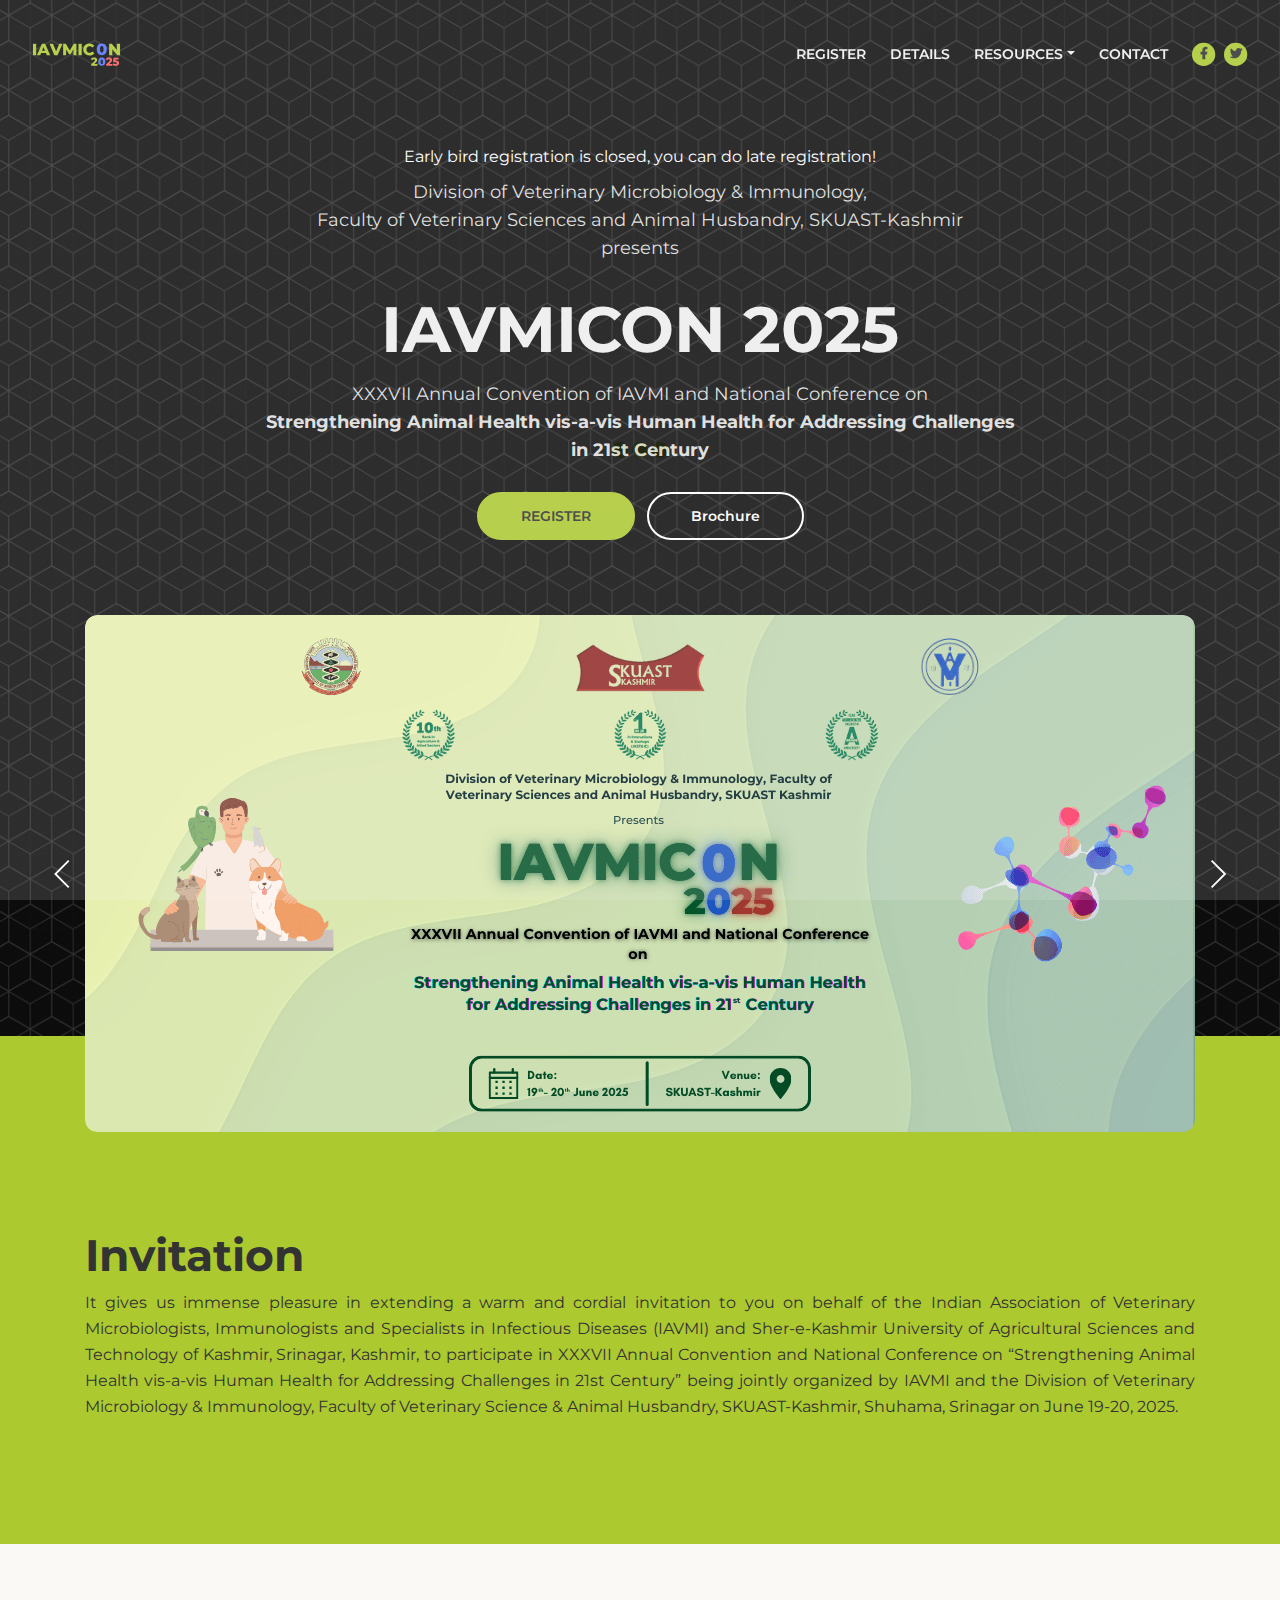
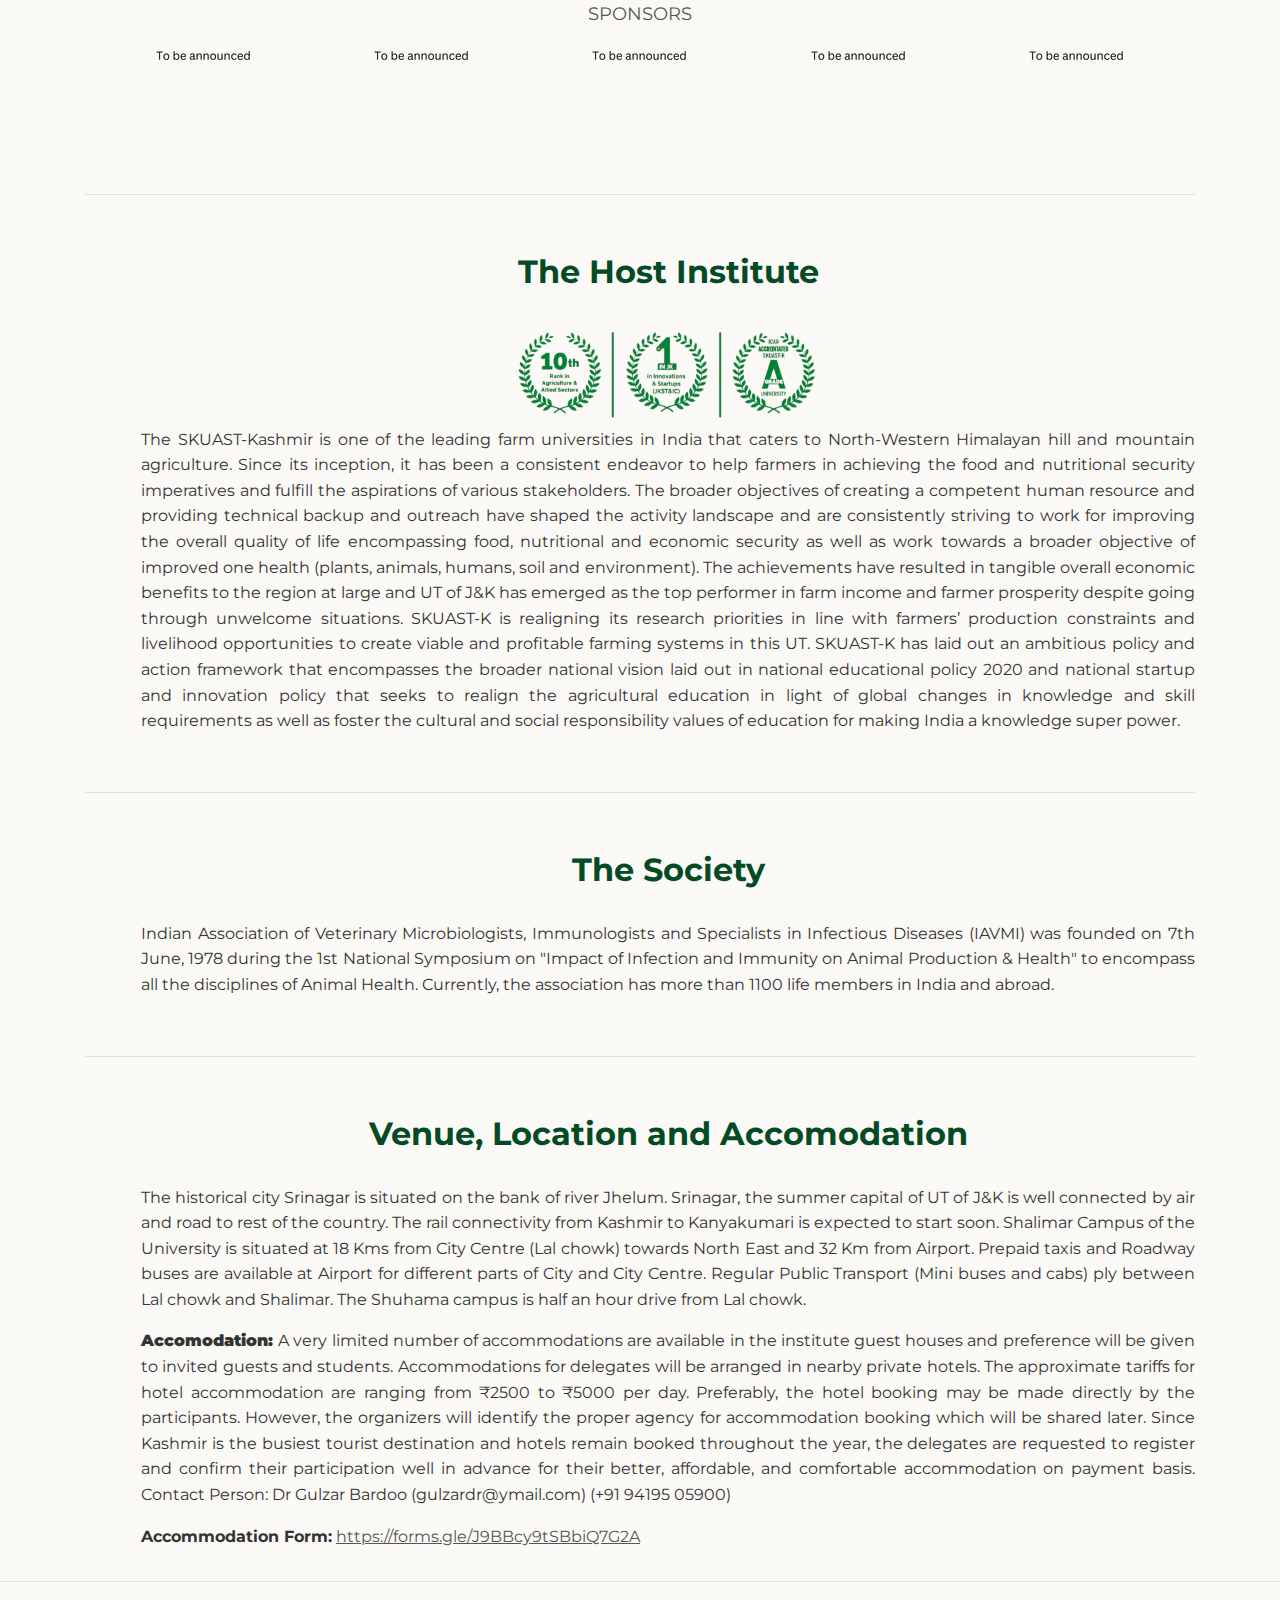
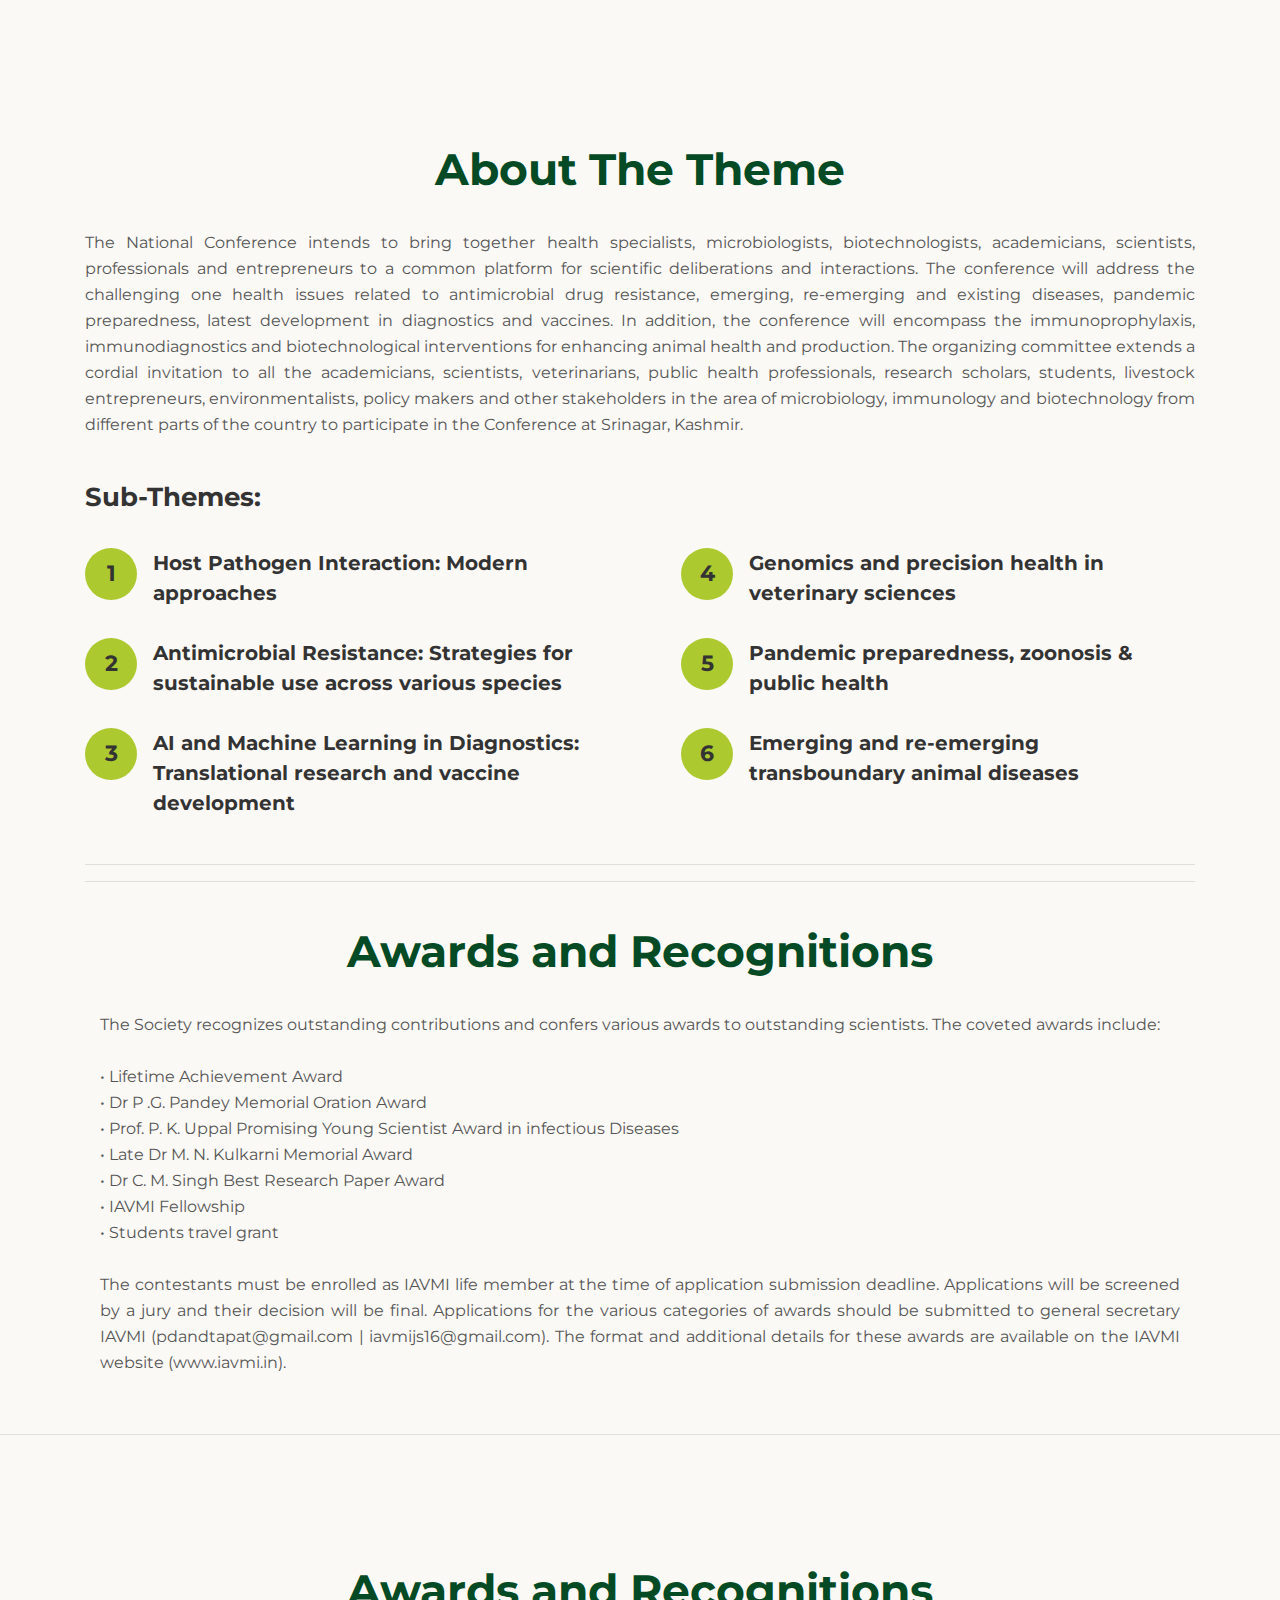
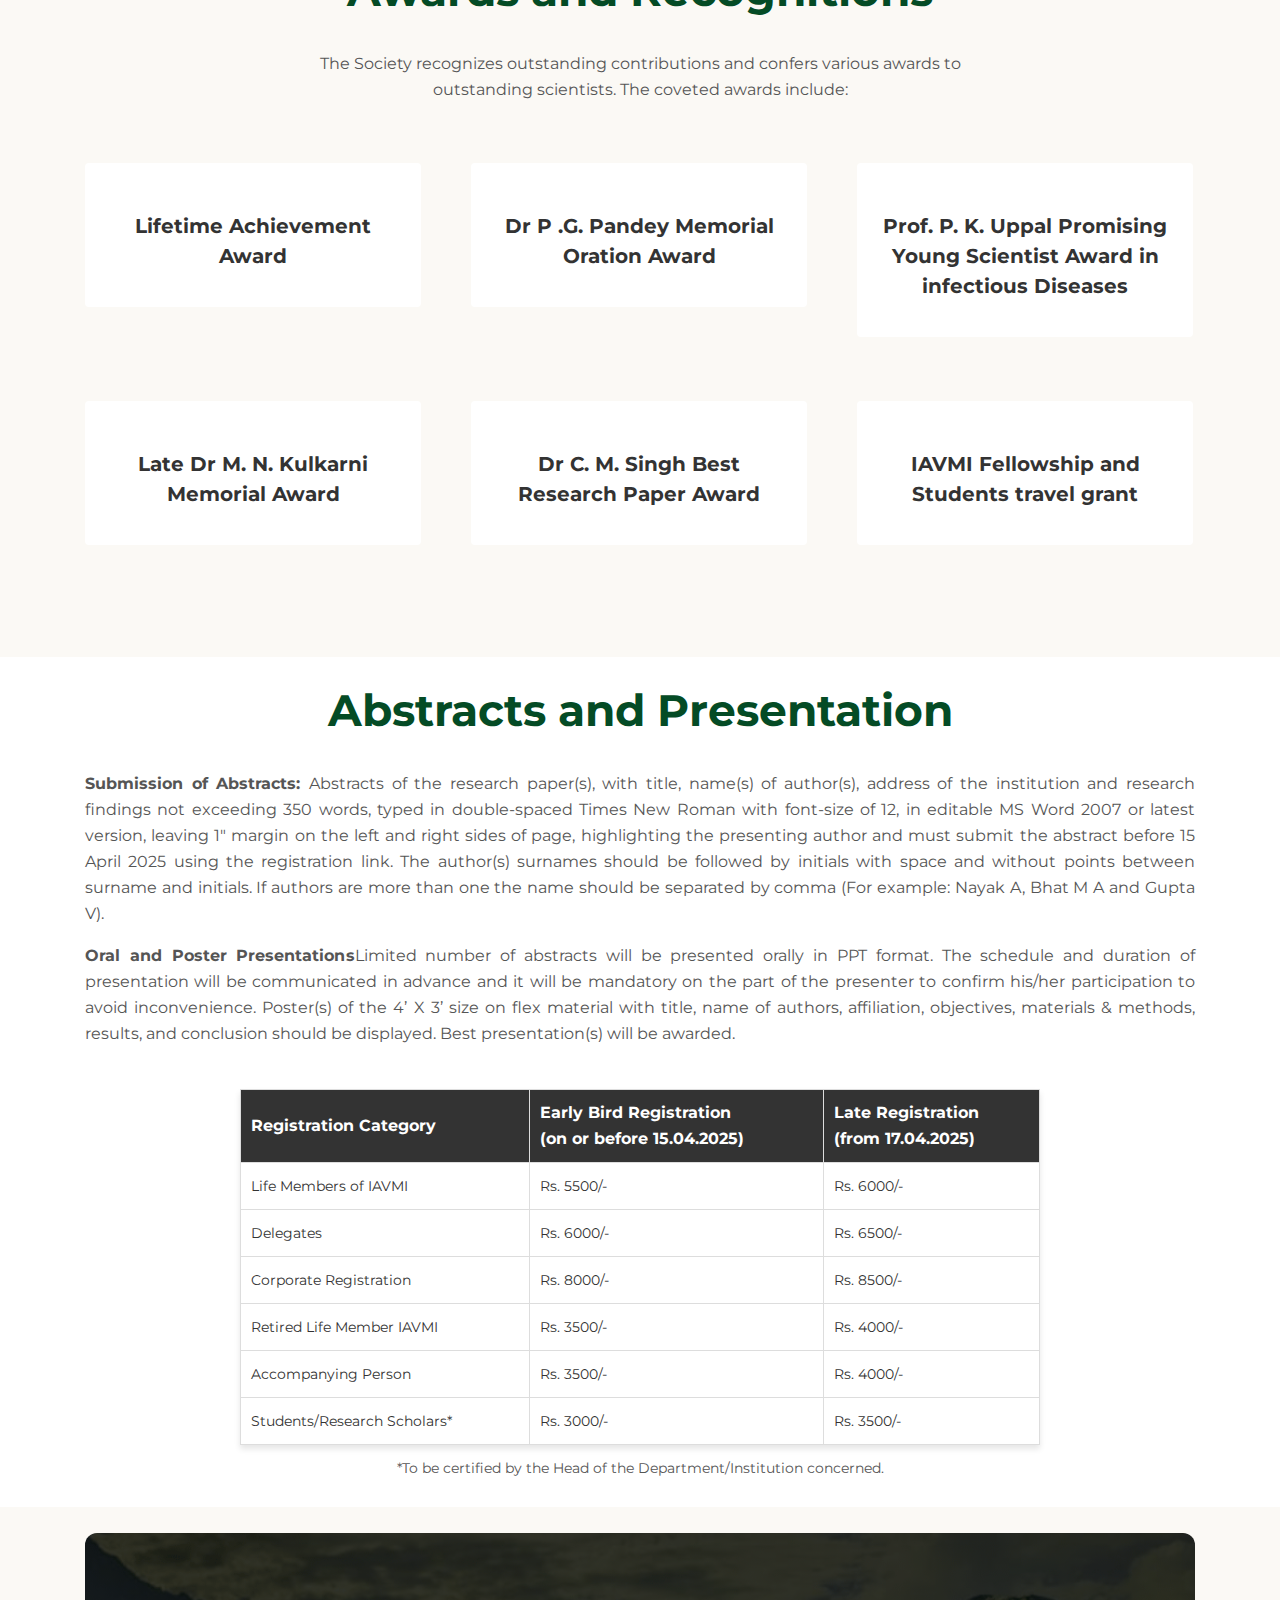
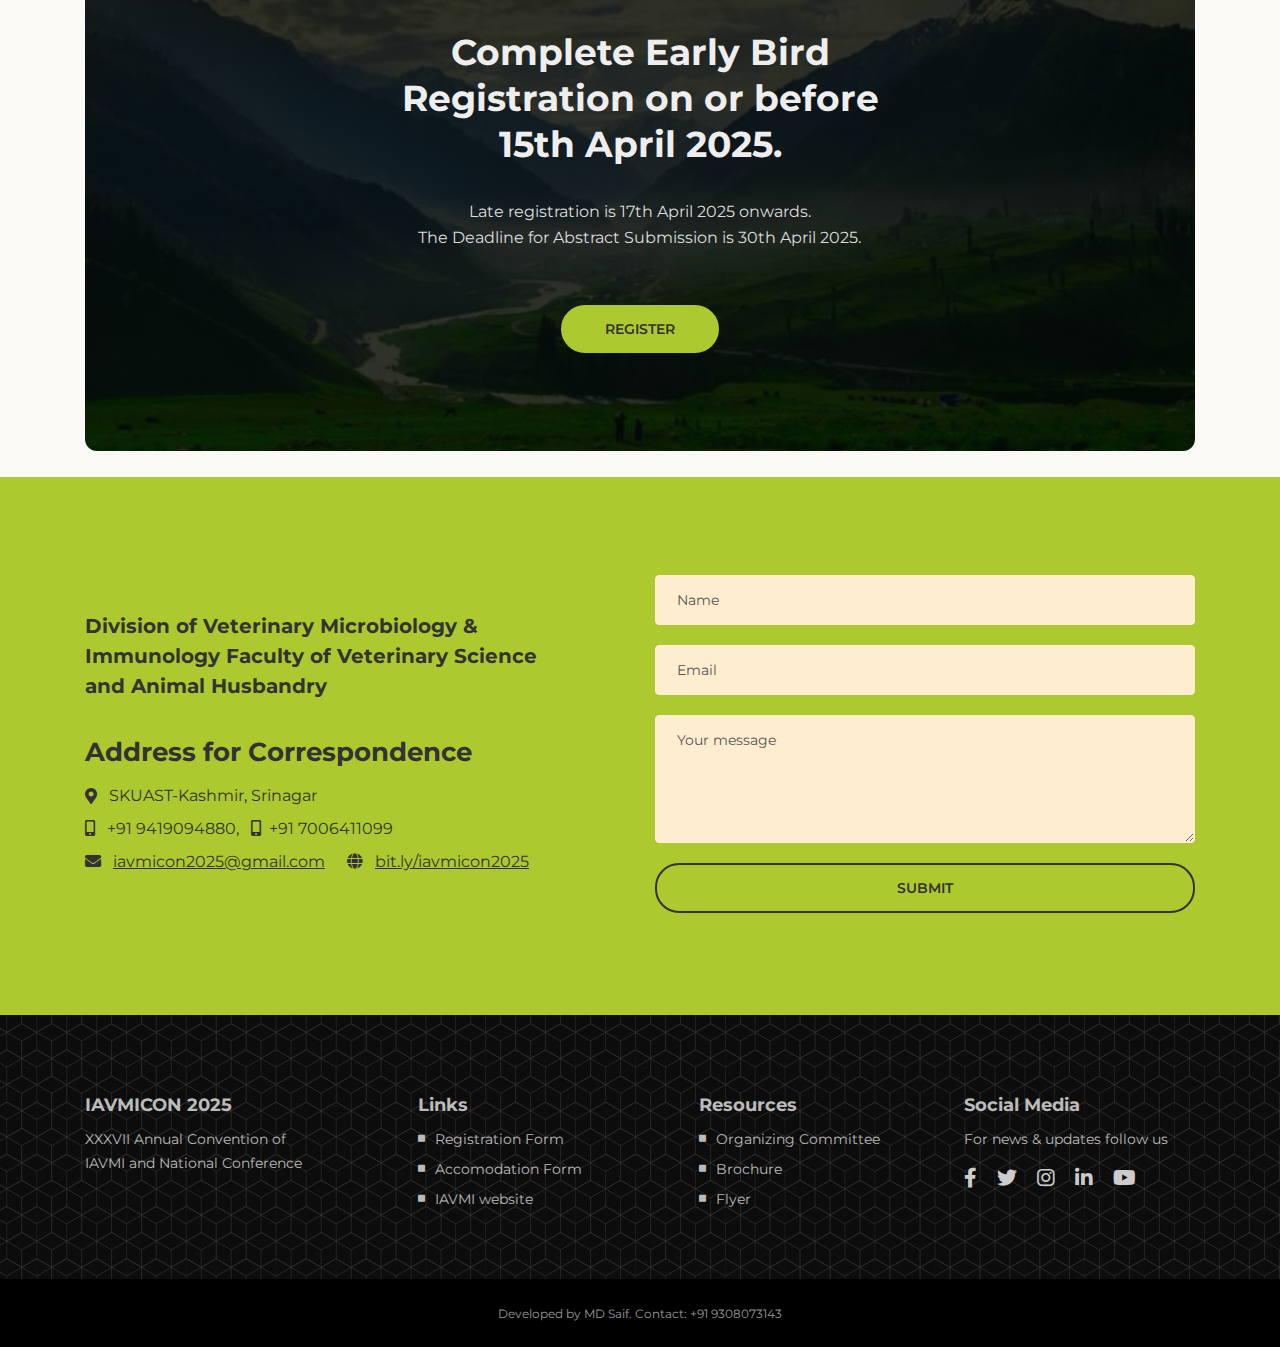
<file: index.html>
<!-- Website for IAVMICON 2025, SKUAST-Kashmir
Developed by MD Saif (9308073143) -->



<!DOCTYPE html>
<html lang="en">
<head>
    <meta charset="utf-8">
    <meta name="viewport" content="width=device-width, initial-scale=1, shrink-to-fit=no">
    
    <!-- SEO Meta Tags -->
    <meta name="description" content="It gives us immense pleasure in extending a warm and cordial invitation to you on behalf of the Indian Association of Veterinary Microbiologists, Immunologists and Specialists in Infectious Diseases (IAVMI) and Sher-e-Kashmir University of Agricultural Sciences and Technology of Kashmir, Srinagar, Kashmir, to participate in XXXVII Annual Convention and National Conference on “Strengthening Animal Health vis-a-vis Human Health for Addressing Challenges in  21  Century” being jointly organized by IAVMI and the Division of Veterinary Microbiology & Immunology, Faculty of Veterinary Science & Animal Husbandry, SKUAST-Kashmir, Shuhama, Srinagar on June 19-20, 2025.">
    <meta name="author" content="SKUAST kASHMIR">

    <!-- OG Meta Tags to improve the way the post looks when you share the page on LinkedIn, Facebook, Google+ -->
	<meta property="og:site_name" content="" /> <!-- website name -->
	<meta property="og:site" content="" /> <!-- website link -->
	<meta property="og:title" content=""/> <!-- title shown in the actual shared post -->
	<meta property="og:description" content="" /> <!-- description shown in the actual shared post -->
	<meta property="og:image" content="" /> <!-- image link, make sure it's jpg -->
	<meta property="og:url" content="" /> <!-- where do you want your post to link to -->
	<meta property="og:type" content="article" />

    <!-- Website Title -->
    <title>IAVMICON 2025</title>
    
    <!-- Styles -->
    <link href="https://fonts.googleapis.com/css?family=Montserrat:400,400i,600,700,700i&display=swap" rel="stylesheet">
    <link href="css/bootstrap.css" rel="stylesheet">
    <link href="css/fontawesome-all.css" rel="stylesheet">
    <link href="css/swiper.css" rel="stylesheet">
	<link href="css/magnific-popup.css" rel="stylesheet">
	<link href="css/styles.css" rel="stylesheet">
	
	<!-- Favicon  -->
    <link rel="icon" href="images/favicon.png">
</head>
<body data-spy="scroll" data-target=".fixed-top">
    
    <!-- Preloader -->
	<div class="spinner-wrapper">
        <div class="spinner">
            <div class="bounce1"></div>
            <div class="bounce2"></div>
            <div class="bounce3"></div>
        </div>
    </div>
    <!-- end of preloader -->
    

    <!-- Navigation -->
    <nav class="navbar navbar-expand-lg navbar-dark navbar-custom fixed-top">

        <!-- Text Logo - Use this if you don't have a graphic logo -->
        <!-- <a class="navbar-brand logo-text page-scroll" href="index.html">Corso</a> -->

        <!-- Image Logo -->
         
        <a class="navbar-brand logo-image" href="index.html"><img src="images/logo.svg" alt="alternative"></a>
        <!-- Mobile Menu Toggle Button -->
        <button class="navbar-toggler" type="button" data-toggle="collapse" data-target="#navbarsExampleDefault" aria-controls="navbarsExampleDefault" aria-expanded="false" aria-label="Toggle navigation">
            <span class="navbar-toggler-awesome fas fa-bars"></span>
            <span class="navbar-toggler-awesome fas fa-times"></span>
        </button>
        <!-- end of mobile menu toggle button -->

        <div class="collapse navbar-collapse" id="navbarsExampleDefault">
            <ul class="navbar-nav ml-auto">
                <li class="nav-item">
                    <!-- <a class="nav-link page-scroll" href="#register">REGISTER <span class="sr-only">(current)</span></a> -->
                    <a class="nav-link page-scroll" target="_blank" href="https://forms.gle/fTr9VacS8HNdwf439">REGISTER <span class="sr-only">(current)</span></a>
                </li>
                <li class="nav-item">
                    <a class="nav-link page-scroll" href="https://mdsaifin.github.io/iavmicon2025/#description">DETAILS</a>
                </li>

                <!-- Dropdown Menu -->          
                <li class="nav-item dropdown">
                    <a class="nav-link dropdown-toggle page-scroll" id="navbarDropdown" role="button" aria-haspopup="true" aria-expanded="false">RESOURCES</a>
                    <div class="dropdown-menu" aria-labelledby="navbarDropdown">
                        <!-- <a class="dropdown-item" href="article-details.html"><span class="item-text">ARTICLE DETAILS</span></a>
                        <div class="dropdown-divider"></div>
                        <a class="dropdown-item" href="terms-conditions.html"><span class="item-text">TERMS CONDITIONS</span></a>
                        <div class="dropdown-divider"></div>
                        <a class="dropdown-item" href="privacy-policy.html"><span class="item-text">PRIVACY POLICY</span></a> -->
                        <a class="dropdown-item" target="_blank" href="oc.html"><span class="item-text">Organizing Committee</span></a>
                        <div class="dropdown-divider"></div>
                        <a class="dropdown-item" target="_blank" href="https://drive.google.com/file/d/19Q4nttFM4zZxfCL0AVlYRyi4qRLrfGAZ/view?usp=sharing"><span class="item-text">Brochure</span></a>
                        <div class="dropdown-divider"></div>
                        <a class="dropdown-item" target="_blank" href="https://drive.google.com/file/d/1kYSZ9dZ7VZLQUGleh-0WPejnve5XASZz/view?usp=sharing"><span class="item-text">Flyer</span></a>
                    </div>
                </li>
                <!-- end of dropdown menu -->

                <li class="nav-item">
                    <a class="nav-link page-scroll" href="#contact">CONTACT</a>
                </li>
            </ul>
            <span class="nav-item social-icons">
                <span class="fa-stack">
                    <a href="https://www.facebook.com/KashmirSKUAST/">
                        <i class="fas fa-circle fa-stack-2x"></i>
                        <i class="fab fa-facebook-f fa-stack-1x"></i>
                    </a>
                </span>
                <span class="fa-stack">
                    <a href="https://x.com/skuast_kashmir">
                        <i class="fas fa-circle fa-stack-2x"></i>
                        <i class="fab fa-twitter fa-stack-1x"></i>
                    </a>
                </span>
            </span>
        </div>
    </nav> <!-- end of navbar -->
    <!-- end of navigation -->


    <!-- Header -->
    <header id="header" class="header">
        <div class="container">
            <div class="row">
                <div class="col-lg-12">
                    <div class="text-container">
                        <div class="countdown">
                            <span id="clock"></span>
                        </div>
                        <p class="p-large">Division of Veterinary Microbiology & Immunology, <br>Faculty of Veterinary Sciences and Animal Husbandry, SKUAST-Kashmir <br>presents</p>
                        <h1>IAVMICON 2025</h1>
                        <p class="p-large">XXXVII Annual Convention of IAVMI and National Conference on<br><b>Strengthening Animal Health vis-a-vis Human Health for Addressing Challenges in 21st Century</b></p>
                        <a class="btn-solid-lg page-scroll" target="_blank" href="https://forms.gle/fTr9VacS8HNdwf439">REGISTER</a>
                        <a class="btn-outline-lg page-scroll" target="_blank" href="https://drive.google.com/file/d/19Q4nttFM4zZxfCL0AVlYRyi4qRLrfGAZ/view?usp=sharing">Brochure</a>
                    </div> <!-- end of text-container -->
                </div> <!-- end of col -->
            </div> <!-- end of row -->
        </div> <!-- end of container -->
        
        <!-- Image Slider -->
        <div class="outer-container">
            <div class="slider-container">
                <div class="swiper-container image-slider-1">
                    <div class="swiper-wrapper">
                        
                        <!-- Slide -->
                        <div class="swiper-slide" >
                            <img class="img-fluid" src="images/1.png" alt="alternative">
                        </div>
                        <!-- end of slide -->

                        <!-- Slide -->
                        <div class="swiper-slide">
                            <img class="img-fluid" src="images/2.png" alt="alternative">
                        </div>
                        <!-- end of slide -->

                        <!-- Slide -->
                        <div class="swiper-slide">
                            <img class="img-fluid" src="images/3.png" alt="alternative">
                        </div>
                        <!-- end of slide -->

                    </div> <!-- end of swiper-wrapper -->
                    
                    <!-- Add Arrows -->
                    <div class="swiper-button-next"></div>
                    <div class="swiper-button-prev"></div>
                    <!-- end of add arrows -->
                    
                </div> <!-- end of swiper-container -->
            </div> <!-- end of slider-container -->
        </div> <!-- end of outer-container -->
        <!-- end of image slider -->

    </header> <!-- end of header -->
    <!-- end of header -->


    <!-- Registration -->
    <div id="register" class="form-1">
        <div class="container">
            <h1>Invitation</h1>
            <p align="justify">It gives us immense pleasure in extending a warm and cordial invitation to you on behalf of the Indian Association of Veterinary Microbiologists, Immunologists and Specialists in Infectious Diseases (IAVMI) and Sher-e-Kashmir University of Agricultural Sciences and Technology of Kashmir, Srinagar, Kashmir, to participate in XXXVII Annual Convention and National Conference on “Strengthening Animal Health vis-a-vis Human Health for Addressing Challenges in 21st Century” being jointly organized by IAVMI and the Division of Veterinary Microbiology & Immunology, Faculty of Veterinary Science & Animal Husbandry, SKUAST-Kashmir, Shuhama, Srinagar on June 19-20, 2025.</p>
        </div> <!-- end of container -->
    </div> <!-- end of form-1 -->
    <!-- end of registration -->


    <!-- Partners -->
    <div class="slider-1">
        <div class="container">
            <div class="row">
                <div class="col-lg-12">
                    <p class="p-large">SPONSORS</p>

                    <!-- Image Slider -->
                    <div class="slider-container">
                        <div class="swiper-container image-slider-2">
                            <div class="swiper-wrapper">
                                <div class="swiper-slide">
                                        <img class="img-fluid" src="images/sponsor.png" alt="alternative">
                                </div>
                                <div class="swiper-slide">
                                        <img class="img-fluid" src="images/sponsor.png" alt="alternative">
                                </div>
                                <div class="swiper-slide">
                                        <img class="img-fluid" src="images/sponsor.png" alt="alternative">
                                </div>
                                <div class="swiper-slide">
                                        <img class="img-fluid" src="images/sponsor.png" alt="alternative">
                                </div>
                                <div class="swiper-slide">
                                        <img class="img-fluid" src="images/sponsor.png" alt="alternative">
                                </div>
                                <div class="swiper-slide">
                                        <img class="img-fluid" src="images/sponsor.png" alt="alternative">
                                </div>
                            </div> <!-- end of swiper-wrapper -->
                        </div> <!-- end of swiper container -->
                    </div> <!-- end of slider-container -->
                    <!-- end of image slider -->

                </div> <!-- end of col -->
            </div> <!-- end of row -->
        </div> <!-- end of container -->
    </div> <!-- end of slider-1 -->
    <!-- end of partners -->


    <!-- Instructor -->
    <div id="instructor" class="basic-1">
        <div class="container text-center">
            <div class="row justify-content-center">
                <!-- Text Container -->
                <div class="col-lg-12"><hr>
                    <div class="text-container">
                        <h1 style="color:#044b25;">The Host Institute</h1>
                        <img width="30%" src="images/skuast.png">
                        <p align="justify">The SKUAST-Kashmir is one of the leading farm universities in India that caters to North-Western Himalayan hill and mountain agriculture. Since its inception, it has been a consistent endeavor to help farmers in achieving the food and nutritional security imperatives and fulfill the aspirations of various stakeholders. The broader objectives of creating a competent human resource and providing technical backup and outreach have shaped the activity landscape and are consistently striving to work for improving the overall quality of life encompassing food, nutritional and economic security as well as work towards a broader objective of improved one health (plants, animals, humans, soil and environment). The achievements have resulted in tangible overall economic benefits to the region at large and UT of J&K has emerged as the top performer in farm income and farmer prosperity despite going through unwelcome situations. SKUAST-K is realigning its research priorities in line with farmers’ production constraints and livelihood opportunities to create viable and profitable farming systems in this UT. SKUAST-K has laid out an ambitious policy and action framework that encompasses the broader national vision laid out in national educational policy 2020 and national startup and innovation policy that seeks to realign the agricultural education in light of global changes in knowledge and skill requirements as well as foster the cultural and social responsibility values of education for making India a knowledge super power.</p>
                    </div>
                    <br><hr>
                    <div class="text-container">
                        <h1 style="color:#044b25;">The Society</h1>
                        <p align="justify">Indian Association of Veterinary Microbiologists, Immunologists and Specialists in Infectious Diseases (IAVMI) was founded on 7th June, 1978 during the 1st National Symposium on "Impact of Infection and Immunity on Animal Production & Health" to encompass all the disciplines of Animal Health. Currently, the association has more than 1100 life members in India and abroad.</p>
                    </div>
                    <br><hr>
                    <div class="text-container">
                        <h1 style="color:#044b25;">Venue, Location and Accomodation</h1>
                        <p align="justify">The historical city Srinagar is situated on the bank of river Jhelum. Srinagar, the summer capital of UT of J&K is well connected by air and road to rest of the country. The rail connectivity from Kashmir to Kanyakumari is expected to start soon. Shalimar Campus of the University is situated at 18 Kms from City Centre (Lal chowk) towards North East and 32 Km from Airport. Prepaid taxis and Roadway buses are available at Airport for different parts of City and City Centre. Regular Public Transport (Mini buses and cabs) ply between Lal chowk and Shalimar. The Shuhama campus is half an hour drive from Lal chowk.</p>
                        <p align="justify"><b><strong>Accomodation: </strong></b>A very limited number of accommodations are available in the institute guest houses and preference will be given to invited guests and students. Accommodations for delegates will be arranged in nearby private hotels. The approximate tariffs for hotel accommodation are ranging from ₹2500 to ₹5000 per day. Preferably, the hotel booking may be made directly by the participants. However, the organizers will identify the proper agency for accommodation booking which will be shared later. Since Kashmir is the busiest tourist destination and hotels remain booked throughout the year, the delegates are requested to register and confirm their participation well in advance for their better, affordable, and comfortable accommodation on payment basis. Contact Person: Dr Gulzar Bardoo (gulzardr@ymail.com) (+91 94195 05900)</p>
                        <p style="text-align: left;"><b>Accommodation Form:</b> <a href="https://forms.gle/J9BBcy9tSBbiQ7G2A">https://forms.gle/J9BBcy9tSBbiQ7G2A</a></p>
                    </div>
                </div>
            </div>
        </div><hr>
    </div>
    <!-- end of instructor -->


    <!-- Description -->
    <div id="description" class="basic-2">
        <div class="container">
            <div class="row">
                <div class="col-lg-12">
                    <h1 align="center" style="color:#044b25;">About The Theme</h1><br>
                    <p align="justify">The National Conference intends to bring together health specialists, microbiologists, biotechnologists, academicians, scientists, professionals and entrepreneurs to a common platform for scientific deliberations and interactions. The conference will address the challenging one health issues related to antimicrobial drug resistance, emerging, re-emerging and existing diseases, pandemic preparedness, latest development in diagnostics and vaccines. In addition, the conference will encompass the immunoprophylaxis, immunodiagnostics and biotechnological interventions for enhancing animal health and production. The organizing committee extends a cordial invitation to all the academicians, scientists, veterinarians, public health professionals, research scholars, students, livestock entrepreneurs, environmentalists, policy makers and other stakeholders in the area of microbiology, immunology and biotechnology from different parts of the country to participate in the Conference at Srinagar, Kashmir.</p>
                    <br>
                    <h3>Sub-Themes:</h3><br>
                </div> <!-- end of col -->
            </div> <!-- end of row -->
            <div class="row">
                <div class="col-lg-6">
                    <ul class="list-unstyled li-space-lg first">
                        <li class="media">
                            <i class="bullet">1</i>
                            <div class="media-body">
                                <h4>Host Pathogen Interaction: Modern approaches</h4>
                            </div>
                        </li>
                        <li class="media">
                            <i class="bullet">2</i>
                            <div class="media-body">
                                <h4>Antimicrobial Resistance: Strategies for sustainable use across various species</h4>
                            </div>
                        </li>
                        <li class="media">
                            <i class="bullet">3</i>
                            <div class="media-body">
                                <h4>AI and Machine Learning in Diagnostics: Translational research and vaccine development</h4>
                            </div>
                        </li>
                    </ul>
                </div> <!-- end of col -->
                <div class="col-lg-6">
                    <ul class="list-unstyled li-space-lg second">
                        <li class="media">
                            <i class="bullet">4</i>
                            <div class="media-body">
                                <h4>Genomics and precision health in veterinary sciences</h4>
                            </div>
                        </li>
                        <li class="media">
                            <i class="bullet">5</i>
                            <div class="media-body">
                                <h4>Pandemic preparedness, zoonosis & public health</h4>
                            </div>
                        </li>
                        <li class="media">
                            <i class="bullet">6</i>
                            <div class="media-body">
                                <h4>Emerging and re-emerging transboundary animal diseases </h4>
                            </div>
                        </li>
                    </ul>
                </div> <!-- end of col -->
            </div> <!-- end of row -->
            <hr>
            <hr><br><h1 align="center" style="color:#044b25;">Awards and Recognitions</h1>
            <br>
            <div class="col-lg-12">
            <p align="justify">The Society recognizes outstanding contributions and confers various awards to outstanding scientists. 
                The coveted awards include:
                <br><br>• Lifetime Achievement Award
                <br>• Dr P .G. Pandey Memorial Oration Award
                <br>• Prof. P. K. Uppal Promising Young Scientist Award in infectious Diseases
                <br>• Late Dr M. N. Kulkarni Memorial Award
                <br>• Dr C. M. Singh Best Research Paper Award
                <br>• IAVMI Fellowship 
                <br>• Students travel grant<br><br>
                
                The contestants must be enrolled as IAVMI life member at the time of application submission deadline. Applications will be screened by a jury and their decision will be final. Applications for the various categories of awards should be submitted to general secretary IAVMI (pdandtapat@gmail.com | iavmijs16@gmail.com). The format and additional details for these awards are available on the IAVMI website (www.iavmi.in).
            </p></div>
        </div> <!-- end of container --><br><hr>
    </div> <!-- end of basic-2 -->
    <!-- end of description -->



<!-- code cutout -->



    <!-- Takeaways -->
    <div class="cards">
        <div class="container">
            <div class="row">
                <div class="col-lg-12">
                    <h1 align="center" style="color:#044b25;">Awards and Recognitions</h1><br>
                    <p class="p-heading">The Society recognizes outstanding contributions and confers various awards to outstanding scientists. The coveted awards include:</p>
                </div> <!-- end of col -->
            </div> <!-- end of row -->
            <div class="row">
                <div class="col-lg-12">

                    <!-- Card -->
                    <div class="card">
                        <div class="card-body">
                            <h4 class="card-title">Lifetime Achievement Award</h4>
                        </div>
                    </div>
                    <!-- end of card -->

                    <!-- Card -->
                    <div class="card">
                        <div class="card-body">
                            <h4 class="card-title">Dr P .G. Pandey Memorial Oration Award</h4>
                        </div>
                    </div>
                    <!-- end of card -->


                    <!-- Card -->
                    <div class="card">
                        <div class="card-body">
                            <h4 class="card-title">Prof. P. K. Uppal Promising Young Scientist Award in infectious Diseases</h4>
                        </div>
                    </div>
                    <!-- end of card -->

                    <!-- Card -->
                    <div class="card">
                        <div class="card-body">
                            <h4 class="card-title">Late Dr M. N. Kulkarni Memorial Award</h4>
                        </div>
                    </div>
                    <!-- end of card -->

                    <!-- Card -->
                    <div class="card">
                        <div class="card-body">
                            <h4 class="card-title">Dr C. M. Singh Best Research Paper Award</h4>
                        </div>
                    </div>
                    <!-- end of card -->


                    <!-- Card -->
                    <div class="card">
                        <div class="card-body">
                            <h4 class="card-title">IAVMI Fellowship and Students travel grant</h4>
                        </div>
                    </div>
                    <!-- end of card -->   
                </div> <!-- end of col -->
            </div> <!-- end of row -->
        </div> <!-- end of container -->
    </div> <!-- end of cards -->

    <div class="container text-center">
        <div class="row justify-content-center">
            <!-- Text Container -->
            <div class="col-lg-12"><br>
                <div class="text-container">
                    <h1 style="color:#044b25;">Abstracts and Presentation</h1><br>
                    <p align="justify"><b>Submission of Abstracts: </b>Abstracts of the research paper(s), with title, name(s) of author(s), address of the institution and research findings not exceeding 350 words, typed in double-spaced Times New Roman with font-size of 12, in editable MS Word 2007 or latest version, leaving 1" margin on the left and right sides of page, highlighting the presenting author and must submit the abstract before 15   April 2025 using the registration link. The author(s) surnames should be followed by initials with space and without points between surname and initials. If authors are more than one the name should be separated by comma (For example: Nayak A, Bhat M A and Gupta V).</p>
                    <p align="justify"><b>Oral and Poster Presentations</b>Limited number of abstracts will be presented orally in PPT format. The schedule and duration of presentation will be communicated in advance and it will be mandatory on the part of the presenter to confirm his/her participation to avoid inconvenience. Poster(s) of the 4’ X 3’ size on flex material with title, name of authors, affiliation, objectives, materials & methods, results, and conclusion should be displayed. Best presentation(s) will be awarded.</p>
                </div>
            </div>
        </div>
    </div><br>
    <!-- end of takeaways -->
    <table class="registration-table">
        <thead>
            <tr>
                <th>Registration Category</th>
                <th>Early Bird Registration<br>(on or before 15.04.2025)</th>
                <th>Late Registration<br>(from 17.04.2025)</th>
            </tr>
        </thead>
        <tbody>
            <tr>
                <td>Life Members of IAVMI</td>
                <td>Rs. 5500/-</td>
                <td>Rs. 6000/-</td>
            </tr>
            <tr>
                <td>Delegates</td>
                <td>Rs. 6000/-</td>
                <td>Rs. 6500/-</td>
            </tr>
            <tr>
                <td>Corporate Registration</td>
                <td>Rs. 8000/-</td>
                <td>Rs. 8500/-</td>
            </tr>
            <tr>
                <td>Retired Life Member IAVMI</td>
                <td>Rs. 3500/-</td>
                <td>Rs. 4000/-</td>
            </tr>
            <tr>
                <td>Accompanying Person</td>
                <td>Rs. 3500/-</td>
                <td>Rs. 4000/-</td>
            </tr>
            <tr>
                <td>Students/Research Scholars*</td>
                <td>Rs. 3000/-</td>
                <td>Rs. 3500/-</td>
            </tr>
        </tbody>
    </table>
    <div class="note">
        *To be certified by the Head of the Department/Institution concerned.
    </div>
<br>

    <!-- Date -->
    <div id="date" class="basic-5"><br>
        <div class="container">
            <div class="row">
                <div class="col-lg-12">
                    <div class="text-container">
                        <h2>Complete Early Bird Registration on or before 15th April 2025.</h2>
                        <p>Late registration is 17th April 2025 onwards.<br>The Deadline for Abstract Submission is 30th April 2025.</p><br>
                        <a class="btn-solid-lg page-scroll" href="https://forms.gle/fTr9VacS8HNdwf439" target="_blank">REGISTER</a>
                    </div> <!-- end of text-container -->
                </div> <!-- end of col -->
            </div> <!-- end of row -->
        </div> <!-- end of container --><br>
    </div> <!-- end of basic-5 -->
    <!-- end of date -->


    <!-- Contact -->
    <div id="contact" class="form-3">
        <div class="container">
            <div class="row">
                <div class="col-lg-6">
                    <div class="text-container">
                        <h4>Division of Veterinary Microbiology & Immunology
                            Faculty of Veterinary Science and Animal Husbandry</h4><br>
                        <!-- <p>For registration questions please get in touch using the contact details below. For any questions use the form.</p> -->
                        <h3>Address for Correspondence</h3>
                        <ul class="list-unstyled li-space-lg">
                            <li class="media">
                                <i class="fas fa-map-marker-alt"></i>
                                <div class="media-body">SKUAST-Kashmir, Srinagar</div>
                            </li>
                            <li class="media">
                                <i class="fas fa-mobile-alt"></i>
                                <div class="media-body">+91 9419094880, &nbsp;&nbsp;<i class="fas fa-mobile-alt"></i>&nbsp; +91 7006411099</div>
                            </li>
                            <li class="media">
                                <i class="fas fa-envelope"></i>
                                <div class="media-body"><a class="light-gray" href="mailto:contact@zigo.com">iavmicon2025@gmail.com</a> <i class="fas fa-globe"></i><a class="light-gray" href="https://bit.ly/iavmicon2025">bit.ly/iavmicon2025</a></div>
                            </li>
                        </ul>
                    </div> <!-- end of text-container -->
                </div> <!-- end of col -->
                <div class="col-lg-6">

                    <!-- Contact Form -->
                    <form id="contactForm" data-toggle="validator" data-focus="false">
                        <div class="form-group">
                            <input type="text" class="form-control-input" id="cname" required>
                            <label class="label-control" for="cname" >Name</label>
                            <div class="help-block with-errors"></div>
                        </div>
                        <div class="form-group">
                            <input type="email" class="form-control-input" id="cemail" required>
                            <label class="label-control" for="cemail">Email</label>
                            <div class="help-block with-errors"></div>
                        </div>
                        <div class="form-group">
                            <textarea class="form-control-textarea" id="cmessage" required></textarea>
                            <label class="label-control" for="cmessage">Your message</label>
                            <div class="help-block with-errors"></div>
                        </div>
                        <!-- <div class="form-group checkbox">
                            <input type="checkbox" id="cterms" value="Agreed-to-Terms" required>I have read and agree to Corso's stated <a href="privacy-policy.html">Privacy Policy</a> and <a href="terms-conditions.html">Terms Conditions</a> 
                            <div class="help-block with-errors"></div>
                        </div> -->
                        <div class="form-group">
                            <button type="submit" class="form-control-submit-button">SUBMIT</button>
                        </div>
                        <div class="form-message">
                            <div id="cmsgSubmit" class="h3 text-center hidden"></div>
                        </div>
                    </form>
                    <!-- end of contact form -->

                </div> <!-- end of col -->
            </div> <!-- end of row -->
        </div> <!-- end of container -->
    </div> <!-- end of form-3 -->
    <!-- end of contact -->


    <!-- Footer -->
    <div class="footer">
        <div class="container">
            <div class="row">
                <div class="col-md-3">
                    <div class="footer-col first">
                        <h5>IAVMICON 2025</h5>
                        <p class="p-small">XXXVII Annual Convention of IAVMI and National Conference </p>
                    </div>
                </div> <!-- end of col -->
                <div class="col-md-3">
                    <div class="footer-col second">
                        <h5>Links</h5>
                        <ul class="list-unstyled li-space-lg p-small">
                            <li class="media">
                                <i class="fas fa-square"></i>
                                <div class="media-body"><a target="_blank" href="https://forms.gle/fTr9VacS8HNdwf439">Registration Form</a></div>
                            </li>
                            <li class="media">
                                <i class="fas fa-square"></i>
                                <div class="media-body"><a target="_blank" href="https://forms.gle/J9BBcy9tSBbiQ7G2A">Accomodation Form</a></div>
                            </li>
                            <li class="media">
                                <i class="fas fa-square"></i>
                                <div class="media-body"><a target="_blank" href="https://www.iavmi.in">IAVMI website</a></div>
                            </li>
                        </ul>
                    </div>
                </div> <!-- end of col -->
                <div class="col-md-3">
                    <div class="footer-col third">
                        <h5>Resources</h5>
                        <ul class="list-unstyled li-space-lg p-small">
                            <li class="media">
                                <i class="fas fa-square"></i>
                                <div class="media-body"><a target="_blank" href="oc.html">Organizing Committee</a></div>
                            </li>
                            <li class="media">
                                <i class="fas fa-square"></i>
                                <div class="media-body"><a target="_blank" href="https://drive.google.com/file/d/19Q4nttFM4zZxfCL0AVlYRyi4qRLrfGAZ/view?usp=sharing">Brochure</a></div>
                            </li>
                            <li class="media">
                                <i class="fas fa-square"></i>
                                <div class="media-body"><a target="_blank" href="https://drive.google.com/file/d/1kYSZ9dZ7VZLQUGleh-0WPejnve5XASZz/view?usp=sharing">Flyer</a></div>
                            </li>
                        </ul>
                    </div>
                </div> <!-- end of col -->
                <div class="col-md-3">
                    <div class="footer-col fourth">
                        <h5>Social Media</h5>
                        <p class="p-small">For news & updates follow us</p>
                        <a href="https://www.facebook.com/KashmirSKUAST/">
                            <i class="fab fa-facebook-f"></i>
                        </a>
                        <a href="https://x.com/skuast_kashmir">
                            <i class="fab fa-twitter"></i>
                        </a>
                        <!-- <a href="#your-link">
                            <i class="fab fa-pinterest-p"></i>
                        </a> -->
                        <a href="#https://www.instagram.com/skuast__kashmir/">
                            <i class="fab fa-instagram"></i>
                        </a>
                        <a href="https://www.linkedin.com/school/skuastkashmir/">
                            <i class="fab fa-linkedin-in"></i>
                        </a>
                        <a href="https://www.youtube.com/@skuastkashmirmsme">
                            <i class="fab fa-youtube"></i>
                        </a>
                    </div> 
                </div> <!-- end of col -->
            </div> <!-- end of row -->
        </div> <!-- end of container -->
    </div> <!-- end of footer -->  
    <!-- end of footer -->


    <!-- Copyright -->
    <div class="copyright">
        <div class="container">
            <div class="row">
                <div class="col-lg-12">
                    <p class="p-small">Developed by <a target="_blank" ="https://mdsaifin.github.io/">MD Saif.</a> Contact: +91 9308073143</p>
                </div> <!-- end of col -->
            </div> <!-- enf of row -->
        </div> <!-- end of container -->
    </div> <!-- end of copyright --> 
    <!-- end of copyright -->
    
    	
    <!-- Scripts -->
    <script src="js/jquery.min.js"></script> <!-- jQuery for Bootstrap's JavaScript plugins -->
    <script src="js/popper.min.js"></script> <!-- Popper tooltip library for Bootstrap -->
    <script src="js/bootstrap.min.js"></script> <!-- Bootstrap framework -->
    <script src="js/jquery.easing.min.js"></script> <!-- jQuery Easing for smooth scrolling between anchors -->
    <script src="js/jquery.countdown.min.js"></script> <!-- The Final Countdown plugin for jQuery -->
    <script src="js/swiper.min.js"></script> <!-- Swiper for image and text sliders -->
    <script src="js/jquery.magnific-popup.js"></script> <!-- Magnific Popup for lightboxes -->
    <script src="js/validator.min.js"></script> <!-- Validator.js - Bootstrap plugin that validates forms -->
    <script src="js/scripts.js"></script> <!-- Custom scripts -->
</body>
</html>
</file>
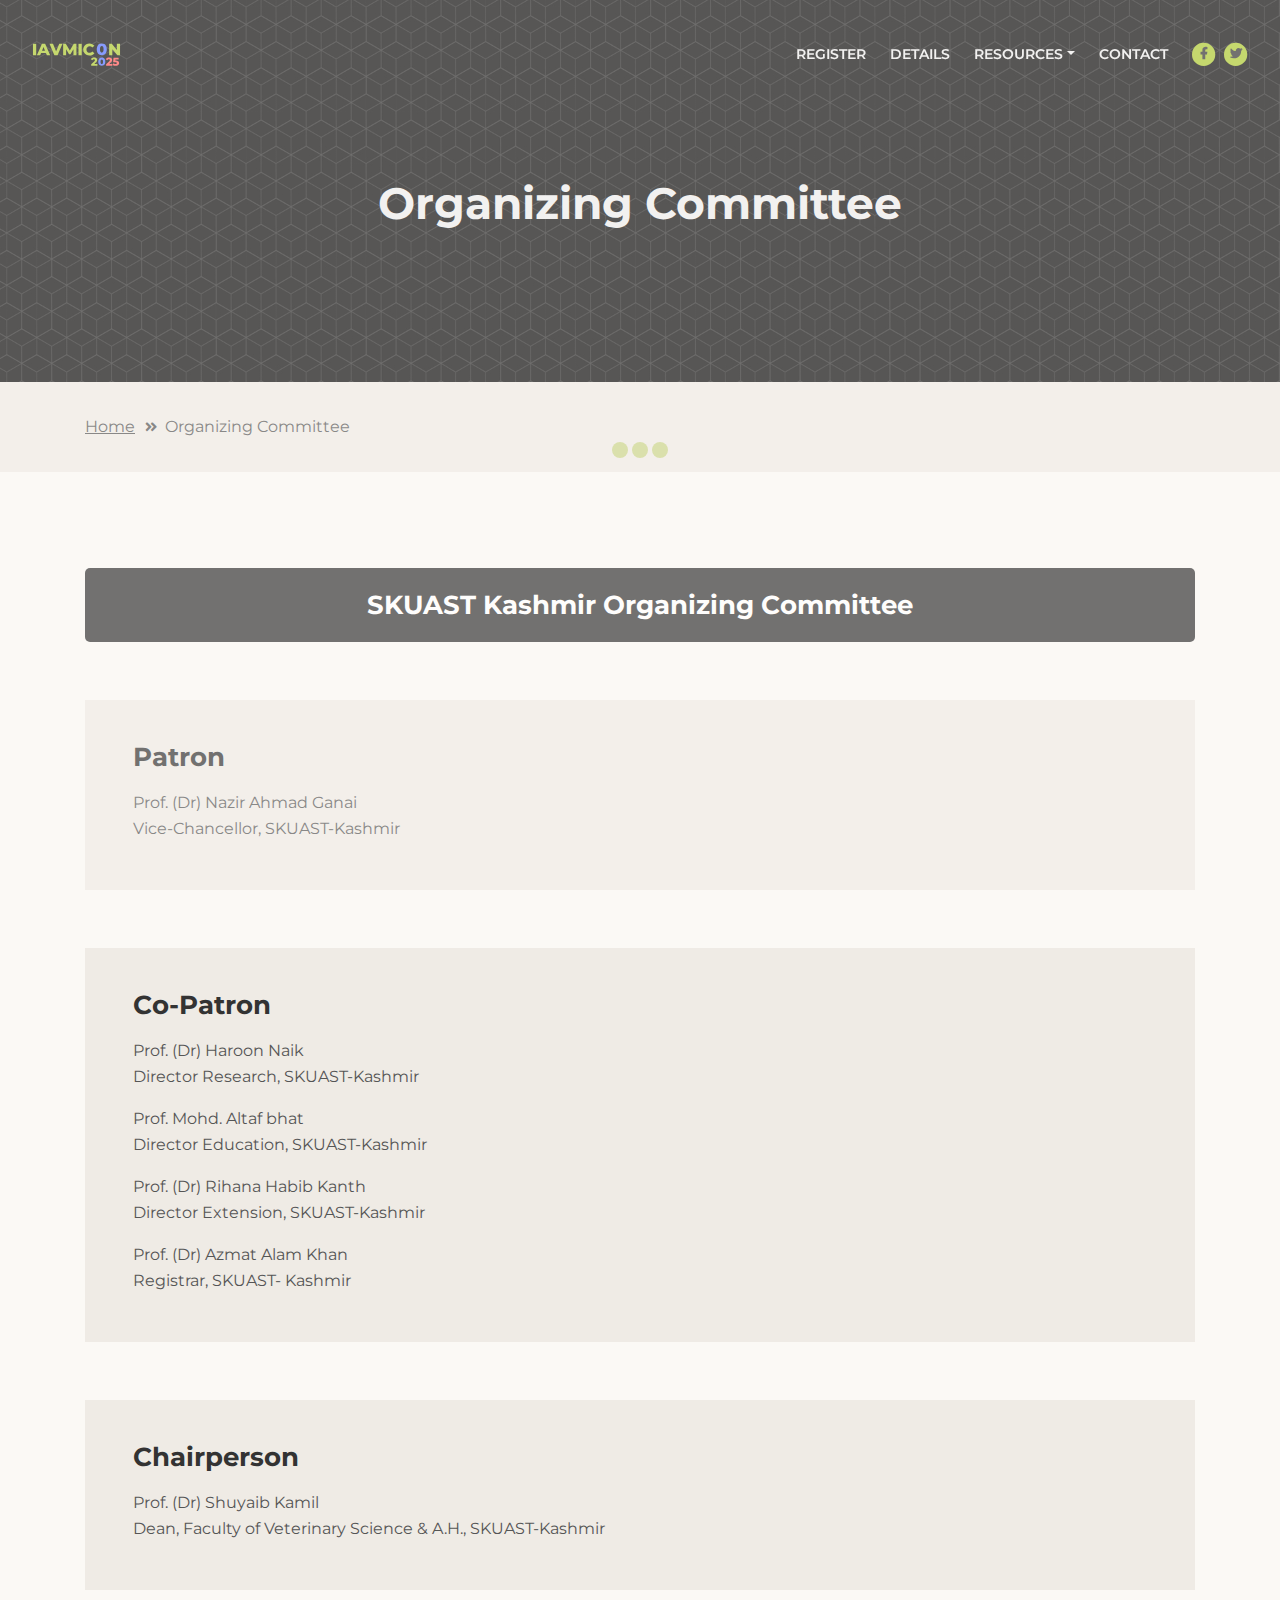
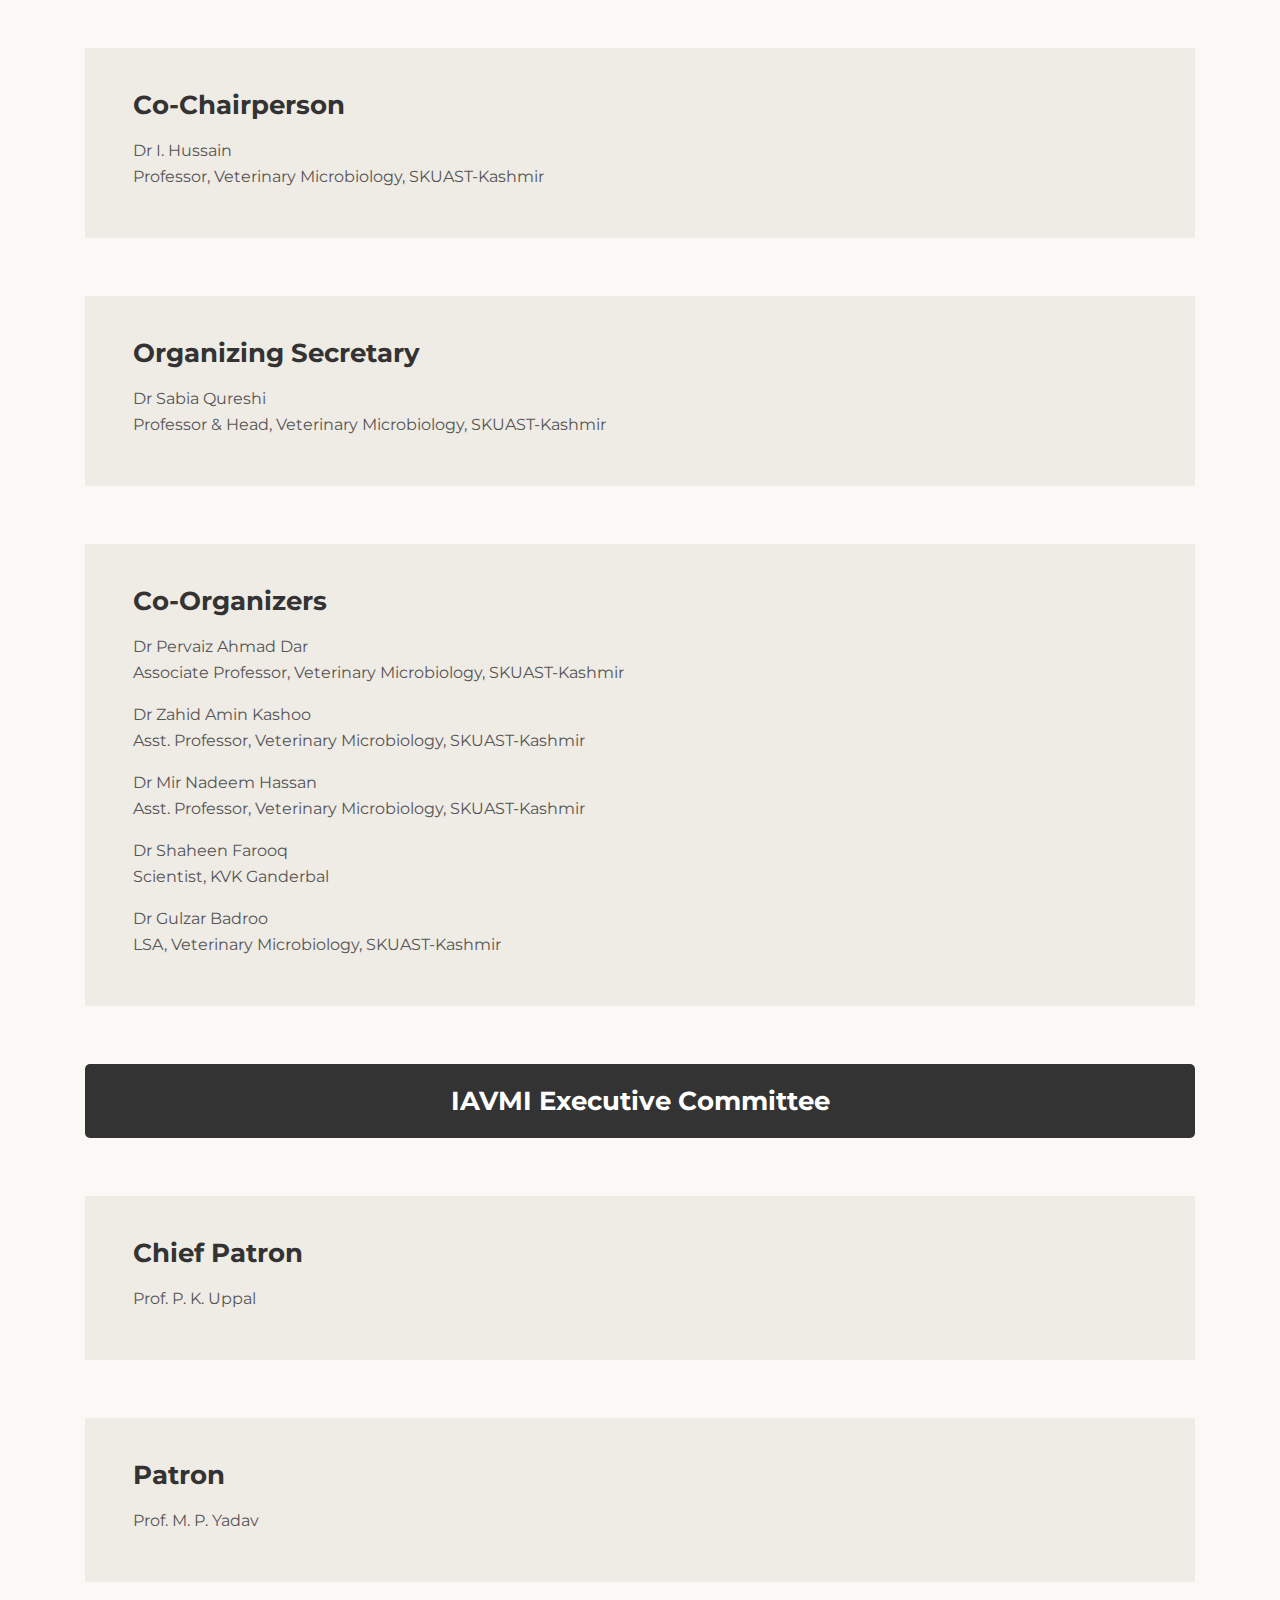
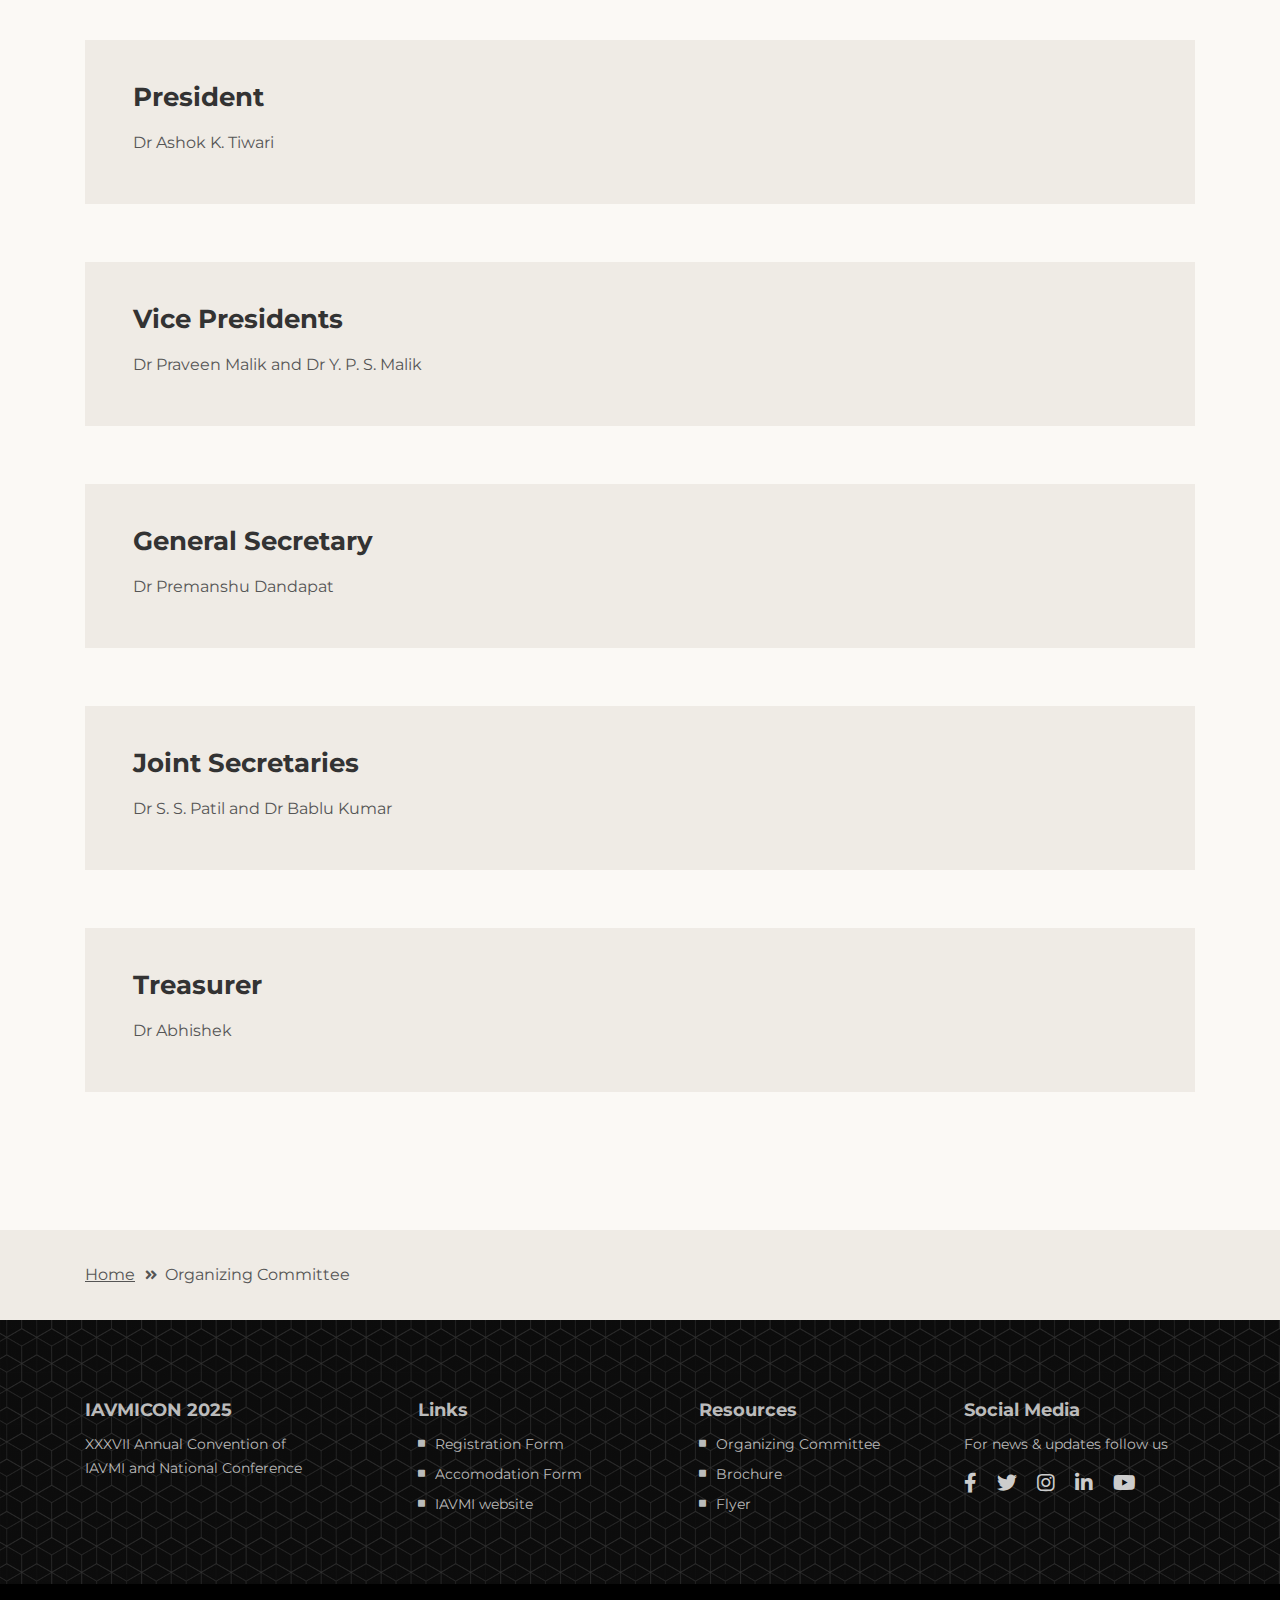
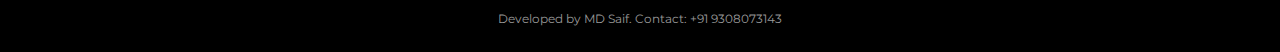
<file: oc.html>
<!DOCTYPE html>
<html lang="en">
<head>
    <meta charset="utf-8">
    <meta name="viewport" content="width=device-width, initial-scale=1, shrink-to-fit=no">
    
    <!-- SEO Meta Tags -->
    <meta name="description" content="It gives us immense pleasure in extending a warm and cordial invitation to you on behalf of the Indian Association of Veterinary Microbiologists, Immunologists and Specialists in Infectious Diseases (IAVMI) and Sher-e-Kashmir University of Agricultural Sciences and Technology of Kashmir, Srinagar, Kashmir, to participate in XXXVII Annual Convention and National Conference on “Strengthening Animal Health vis-a-vis Human Health for Addressing Challenges in  21  Century” being jointly organized by IAVMI and the Division of Veterinary Microbiology & Immunology, Faculty of Veterinary Science & Animal Husbandry, SKUAST-Kashmir, Shuhama, Srinagar on June 19-20, 2025.">
    <meta name="author" content="SKUAST Kashmir">

    <!-- OG Meta Tags to improve the way the post looks when you share the page on LinkedIn, Facebook, Google+ -->
	<meta property="og:site_name" content="" /> <!-- website name -->
	<meta property="og:site" content="" /> <!-- website link -->
	<meta property="og:title" content=""/> <!-- title shown in the actual shared post -->
	<meta property="og:description" content="" /> <!-- description shown in the actual shared post -->
	<meta property="og:image" content="" /> <!-- image link, make sure it's jpg -->
	<meta property="og:url" content="" /> <!-- where do you want your post to link to -->
	<meta property="og:type" content="article" />

    <!-- Website Title -->
    <title>Organizing Committee - IAVMICON 2025</title>
    
    <!-- Styles -->
    <link href="https://fonts.googleapis.com/css?family=Montserrat:400,400i,600,700,700i&display=swap" rel="stylesheet">
    <link href="css/bootstrap.css" rel="stylesheet">
    <link href="css/fontawesome-all.css" rel="stylesheet">
    <link href="css/swiper.css" rel="stylesheet">
	<link href="css/magnific-popup.css" rel="stylesheet">
	<link href="css/styles.css" rel="stylesheet">
	
	<!-- Favicon  -->
    <link rel="icon" href="images/favicon.png">
</head>
<body data-spy="scroll" data-target=".fixed-top">
    
    <!-- Preloader -->
	<div class="spinner-wrapper">
        <div class="spinner">
            <div class="bounce1"></div>
            <div class="bounce2"></div>
            <div class="bounce3"></div>
        </div>
    </div>
    <!-- end of preloader -->
    

    <!-- Navigation -->
    <nav class="navbar navbar-expand-lg navbar-dark navbar-custom fixed-top">

        <!-- Text Logo - Use this if you don't have a graphic logo -->
        <!-- <a class="navbar-brand logo-text page-scroll" href="index.html">Corso</a> -->

        <!-- Image Logo -->
        <a class="navbar-brand logo-image" href="index.html"><img src="images/logo.svg" alt="alternative"></a>
        
        <!-- Mobile Menu Toggle Button -->
        <button class="navbar-toggler" type="button" data-toggle="collapse" data-target="#navbarsExampleDefault" aria-controls="navbarsExampleDefault" aria-expanded="false" aria-label="Toggle navigation">
            <span class="navbar-toggler-awesome fas fa-bars"></span>
            <span class="navbar-toggler-awesome fas fa-times"></span>
        </button>
        <!-- end of mobile menu toggle button -->

        <div class="collapse navbar-collapse" id="navbarsExampleDefault">
            <ul class="navbar-nav ml-auto">
                <li class="nav-item">
                    <a class="nav-link page-scroll" href="https://forms.gle/fTr9VacS8HNdwf439">REGISTER <span class="sr-only">(current)</span></a>
                </li>
                <li class="nav-item">
                    <a class="nav-link page-scroll" href="https://mdsaifin.github.io/iavmicon2025/#description">DETAILS</a>
                </li>

                          <!-- Dropdown Menu -->          
                          <li class="nav-item dropdown">
                            <a class="nav-link dropdown-toggle page-scroll" id="navbarDropdown" role="button" aria-haspopup="true" aria-expanded="false">RESOURCES</a>
                            <div class="dropdown-menu" aria-labelledby="navbarDropdown">
                                <!-- <a class="dropdown-item" href="article-details.html"><span class="item-text">ARTICLE DETAILS</span></a>
                                <div class="dropdown-divider"></div>
                                <a class="dropdown-item" href="terms-conditions.html"><span class="item-text">TERMS CONDITIONS</span></a>
                                <div class="dropdown-divider"></div>
                                <a class="dropdown-item" href="privacy-policy.html"><span class="item-text">PRIVACY POLICY</span></a> -->
                                <a class="dropdown-item" target="_blank" href="oc.html"><span class="item-text">Organizing Committee</span></a>
                                <div class="dropdown-divider"></div>
                                <a class="dropdown-item" target="_blank" href="https://drive.google.com/file/d/19Q4nttFM4zZxfCL0AVlYRyi4qRLrfGAZ/view?usp=sharing"><span class="item-text">Brochure</span></a>
                                <div class="dropdown-divider"></div>
                                <a class="dropdown-item" target="_blank" href="https://drive.google.com/file/d/1kYSZ9dZ7VZLQUGleh-0WPejnve5XASZz/view?usp=sharing"><span class="item-text">Flyer</span></a>
                            </div>
                        </li>
                        <!-- end of dropdown menu -->

                        <li class="nav-item">
                            <a class="nav-link page-scroll" href="https://mdsaifin.github.io/iavmicon2025/#contact">CONTACT</a>
                        </li>
                    </ul>
                    <span class="nav-item social-icons">
                        <span class="fa-stack">
                            <a href="https://www.facebook.com/KashmirSKUAST/">
                                <i class="fas fa-circle fa-stack-2x"></i>
                                <i class="fab fa-facebook-f fa-stack-1x"></i>
                            </a>
                        </span>
                        <span class="fa-stack">
                            <a href="https://x.com/skuast_kashmir">
                                <i class="fas fa-circle fa-stack-2x"></i>
                                <i class="fab fa-twitter fa-stack-1x"></i>
                            </a>
                        </span>
                    </span>
                </div>
            </nav> <!-- end of navbar -->
            <!-- end of navigation -->


    <!-- Header -->
    <header id="header" class="ex-header">
        <div class="container">
            <div class="row">
                <div class="col-lg-12">
                    <h1 class="white">Organizing Committee</h1>
                </div> <!-- end of col -->
            </div> <!-- end of row -->
        </div> <!-- end of container -->
    </header> <!-- end of ex-header -->
    <!-- end of header -->


    <!-- Breadcrumbs -->
    <div class="ex-basic-1">
        <div class="container">
            <div class="row">
                <div class="col-lg-12">
                    <div class="breadcrumbs">
                        <a href="index.html">Home</a><i class="fa fa-angle-double-right"></i><span>Organizing Committee</span>
                    </div> <!-- end of breadcrumbs -->
                </div> <!-- end of col -->
            </div> <!-- end of row -->
        </div> <!-- end of container -->
    </div> <!-- end of ex-basic-1 -->
    <!-- end of breadcrumbs -->







    <!-- Committee Content -->
<div class="ex-basic-2">
    <div class="container">
        <div class="row">
            <div class="col-lg-12">

                <div class="text-container highlighted">
                    <h3 style="background-color: #333; color: white; text-align: center; padding: 20px; font-weight: bold; margin: 20px 0; border-radius: 5px;">
                        SKUAST Kashmir Organizing Committee
                    </h3>
                </div> <!-- end of text-container -->
                
                
                <div class="text-container dark">
                    <h3>Patron</h3>
                    <p>Prof. (Dr) Nazir Ahmad Ganai<br>Vice-Chancellor, SKUAST-Kashmir</p>
                </div> <!-- end of text-container -->

                <div class="text-container dark">
                    <h3>Co-Patron</h3>
                    <p>Prof. (Dr) Haroon Naik<br>Director Research, SKUAST-Kashmir</p>
                    <p>Prof. Mohd. Altaf bhat<br>Director Education, SKUAST-Kashmir</p>
                    <p>Prof. (Dr) Rihana Habib Kanth<br>Director Extension, SKUAST-Kashmir</p>
                    <p>Prof. (Dr) Azmat Alam Khan<br>Registrar, SKUAST- Kashmir</p>
                </div> <!-- end of text-container -->

                <div class="text-container dark">
                    <h3>Chairperson</h3>
                    <p>Prof. (Dr) Shuyaib Kamil<br>Dean, Faculty of Veterinary Science & A.H., SKUAST-Kashmir</p>
                </div> <!-- end of text-container -->

                <div class="text-container dark">
                    <h3>Co-Chairperson</h3>
                    <p>Dr I. Hussain<br>Professor, Veterinary Microbiology, SKUAST-Kashmir</p>
                </div> <!-- end of text-container -->

                <div class="text-container dark">
                    <h3>Organizing Secretary</h3>
                    <p>Dr Sabia Qureshi<br>Professor & Head, Veterinary Microbiology, SKUAST-Kashmir</p>
                </div> <!-- end of text-container -->

                <div class="text-container dark">
                    <h3>Co-Organizers</h3>
		    <p>Dr Pervaiz Ahmad Dar<br>Associate Professor, Veterinary Microbiology, SKUAST-Kashmir</p>
                    <p>Dr Zahid Amin Kashoo<br>Asst. Professor, Veterinary Microbiology, SKUAST-Kashmir</p>
                    <p>Dr Mir Nadeem Hassan<br>Asst. Professor, Veterinary Microbiology, SKUAST-Kashmir</p>
                    <p>Dr Shaheen Farooq<br>Scientist, KVK Ganderbal</p>
                    <p>Dr Gulzar Badroo<br>LSA, Veterinary Microbiology, SKUAST-Kashmir</p>
                </div> <!-- end of text-container -->

                <div class="text-container highlighted">
                    <h3 style="background-color: #333; color: white; text-align: center; padding: 20px; font-weight: bold; margin: 20px 0; border-radius: 5px;">
                        IAVMI Executive Committee
                    </h3>
                </div> <!-- end of text-container -->
                
                
                <div class="text-container dark">
                    <h3>Chief Patron</h3>
                    <p>Prof. P. K. Uppal</p>
                </div> <!-- end of text-container -->

                <div class="text-container dark">
                    <h3>Patron</h3>
                    <p>Prof. M. P. Yadav</p>
                </div> <!-- end of text-container -->

                <div class="text-container dark">
                    <h3>President</h3>
                    <p>Dr Ashok K. Tiwari</p>
                </div> <!-- end of text-container -->

                <div class="text-container dark">
                    <h3>Vice Presidents</h3>
                    <p>Dr Praveen Malik and Dr Y. P. S. Malik</p>
                </div> <!-- end of text-container -->

                <div class="text-container dark">
                    <h3>General Secretary</h3>
                    <p>Dr Premanshu Dandapat</p>
                </div> <!-- end of text-container -->

                <div class="text-container dark">
                    <h3>Joint Secretaries</h3>
                    <p>Dr S. S. Patil and Dr Bablu Kumar</p>
                </div> <!-- end of text-container -->

                <div class="text-container dark">
                    <h3>Treasurer</h3>
                    <p>Dr Abhishek</p>
                </div> <!-- end of text-container -->
            </div>
        </div> <!-- end of row -->
    </div> <!-- end of container -->
</div> <!-- end of ex-basic-2 -->
<!-- end of committee content -->

    
    <!-- Breadcrumbs -->
    <div class="ex-basic-1">
        <div class="container">
            <div class="row">
                <div class="col-lg-12">
                    <div class="breadcrumbs">
                        <a href="index.html">Home</a><i class="fa fa-angle-double-right"></i><span>Organizing Committee</span>
                    </div> <!-- end of breadcrumbs -->
                </div> <!-- end of col -->
            </div> <!-- end of row -->
        </div> <!-- end of container -->
    </div> <!-- end of ex-basic-1 -->
    <!-- end of breadcrumbs -->



    <!-- Footer -->
    <div class="footer">
        <div class="container">
            <div class="row">
                <div class="col-md-3">
                    <div class="footer-col first">
                        <h5>IAVMICON 2025</h5>
                        <p class="p-small">XXXVII Annual Convention of IAVMI and National Conference </p>
                    </div>
                </div> <!-- end of col -->
                <div class="col-md-3">
                    <div class="footer-col second">
                        <h5>Links</h5>
                        <ul class="list-unstyled li-space-lg p-small">
                            <li class="media">
                                <i class="fas fa-square"></i>
                                <div class="media-body"><a target="_blank" href="https://forms.gle/fTr9VacS8HNdwf439">Registration Form</a></div>
                            </li>
                            <li class="media">
                                <i class="fas fa-square"></i>
                                <div class="media-body"><a target="_blank" href="https://forms.gle/J9BBcy9tSBbiQ7G2A">Accomodation Form</a></div>
                            </li>
                            <li class="media">
                                <i class="fas fa-square"></i>
                                <div class="media-body"><a target="_blank" href="www.iavmi.in">IAVMI website</a></div>
                            </li>
                        </ul>
                    </div>
                </div> <!-- end of col -->
                <div class="col-md-3">
                    <div class="footer-col third">
                        <h5>Resources</h5>
                        <ul class="list-unstyled li-space-lg p-small">
                            <li class="media">
                                <i class="fas fa-square"></i>
                                <div class="media-body"><a target="_blank" href="oc.html">Organizing Committee</a></div>
                            </li>
                            <li class="media">
                                <i class="fas fa-square"></i>
                                <div class="media-body"><a target="_blank" href="https://drive.google.com/file/d/19Q4nttFM4zZxfCL0AVlYRyi4qRLrfGAZ/view?usp=sharing">Brochure</a></div>
                            </li>
                            <li class="media">
                                <i class="fas fa-square"></i>
                                <div class="media-body"><a target="_blank" href="https://drive.google.com/file/d/1kYSZ9dZ7VZLQUGleh-0WPejnve5XASZz/view?usp=sharing">Flyer</a></div>
                            </li>
                        </ul>
                    </div>
                </div> <!-- end of col -->
                <div class="col-md-3">
                    <div class="footer-col fourth">
                        <h5>Social Media</h5>
                        <p class="p-small">For news & updates follow us</p>
                        <a href="https://www.facebook.com/KashmirSKUAST/">
                            <i class="fab fa-facebook-f"></i>
                        </a>
                        <a href="https://x.com/skuast_kashmir">
                            <i class="fab fa-twitter"></i>
                        </a>
                        <!-- <a href="#your-link">
                            <i class="fab fa-pinterest-p"></i>
                        </a> -->
                        <a href="#https://www.instagram.com/skuast__kashmir/">
                            <i class="fab fa-instagram"></i>
                        </a>
                        <a href="https://www.linkedin.com/school/skuastkashmir/">
                            <i class="fab fa-linkedin-in"></i>
                        </a>
                        <a href="https://www.youtube.com/@skuastkashmirmsme">
                            <i class="fab fa-youtube"></i>
                        </a>
                    </div> 
                </div> <!-- end of col -->
            </div> <!-- end of row -->
        </div> <!-- end of container -->
    </div> <!-- end of footer -->  
    <!-- end of footer -->


    <!-- Copyright -->
    <div class="copyright">
        <div class="container">
            <div class="row">
                <div class="col-lg-12">
                    <p class="p-small">Developed by <a target="_blank" ="https://mdsaifin.github.io/">MD Saif.</a> Contact: +91 9308073143</p>
                </div> <!-- end of col -->
            </div> <!-- enf of row -->
        </div> <!-- end of container -->
    </div> <!-- end of copyright --> 
    <!-- end of copyright -->
    
    	
    <!-- Scripts -->
    <script src="js/jquery.min.js"></script> <!-- jQuery for Bootstrap's JavaScript plugins -->
    <script src="js/popper.min.js"></script> <!-- Popper tooltip library for Bootstrap -->
    <script src="js/bootstrap.min.js"></script> <!-- Bootstrap framework -->
    <script src="js/jquery.easing.min.js"></script> <!-- jQuery Easing for smooth scrolling between anchors -->
    <script src="js/jquery.countdown.min.js"></script> <!-- The Final Countdown plugin for jQuery -->
    <script src="js/swiper.min.js"></script> <!-- Swiper for image and text sliders -->
    <script src="js/jquery.magnific-popup.js"></script> <!-- Magnific Popup for lightboxes -->
    <script src="js/validator.min.js"></script> <!-- Validator.js - Bootstrap plugin that validates forms -->
    <script src="js/scripts.js"></script> <!-- Custom scripts -->
</body>
</html>
</file>
<file: css/styles.css>
/* Website for IAVMICON 2025, SKUAST-Kashmir
Developed by MD Saif (9308073143) */

/*****************************************
Table Of Contents:

01. General Styles
02. Preloader
03. Navigation
04. Header
05. Registration
06. Partners
07. Instructor
08. Description
09. Students
10. Details Lightbox
11. Video
12. Takeaways
13. Testimonials
14. Date
15. Newsletter
16. Contact
17. Footer
18. Copyright
19. Back To Top Button
20. Extra Pages
21. Media Queries
******************************************/

/*****************************************
Colors:
- Backgrounds - light gray #fbf9f5
- Backgrounds, buttons - yellow #acc930
- new green: 69a133
- Headings text, navbar links - black #333
- Body text - dark gray #555
******************************************/
.registration-table {
	width: 100%;
	max-width: 800px;
	margin: 0 auto;
	border-collapse: collapse;
	box-shadow: 0 4px 6px rgba(0, 0, 0, 0.1);
}

.registration-table th,
.registration-table td {
	border: 1px solid #ddd;
	padding: 12px;
	text-align: center;
}

.registration-table th {
	background-color: #333;
	color: #fff;
	font-size: 16px;
}

.registration-table td {
	background-color: #fff;
	color: #333;
	font-size: 14px;
}

.registration-table tr:nth-child(even) {
	background-color: #f2f2f2;
}

.registration-table caption {
	margin-bottom: 10px;
	font-size: 18px;
	font-weight: bold;
}

.note {
	margin-top: 10px;
	font-size: 14px;
	text-align: center;
	color: #555;
}

/******************************/
/*     01. General Styles     */
/******************************/
body,
html {
    width: 100%;
	height: 100%;
}

body, p {
	color: #555; 
	font: 400 1rem/1.625rem "Montserrat", sans-serif;
}

.p-large {
	font: 400 1.125rem/1.75rem "Montserrat", sans-serif;
}

.p-small {
	font: 400 0.875rem/1.5rem "Montserrat", sans-serif;
}

.p-heading {
	margin-bottom: 3.75rem;
}

h1 {
	color: #333;
	font: 700 2.75rem/3.375rem "Montserrat", sans-serif;
}

h2 {
	color: #333;
	font: 700 2.25rem/2.875rem "Montserrat", sans-serif;
}

h3 {
	color: #333;
	font: 700 1.625rem/2.125rem "Montserrat", sans-serif;
}

h4 {
	color: #333;
	font: 700 1.25rem/1.875rem "Montserrat", sans-serif;
}

h5 {
	color: #333;
	font: 700 1.125rem/1.75rem "Montserrat", sans-serif;
}

h6 {
	color: #333;
	font: 700 1rem/1.625rem "Montserrat", sans-serif;
}

.testimonial-text {
	font-style: italic;
}

.testimonial-author {
	font-weight: 700;
	font-size: 1rem;
	line-height: 1.625rem;
}

.li-space-lg li {
	margin-bottom: 0.375rem;
}

.indent {
	padding-left: 1.25rem;
}

a {
	color: #555;
	text-decoration: underline;
}

a:hover {
	color: #555;
	text-decoration: underline;
}

.white {
	color: #eee;
}

.btn-solid-reg {
	display: inline-block;
	padding: 1.1875rem 2.125rem 1.1875rem 2.125rem;
	border: 0.125rem solid #acc930;
	border-radius: 2rem;
	background-color: #acc930;
	color: #333;
	font: 600 0.875rem/0 "Montserrat", sans-serif;
	text-decoration: none;
	transition: all 0.2s;
}

.btn-solid-reg:hover {
	border: 0.125rem solid #333;
	background-color: transparent;
	color: #333;
	text-decoration: none;
}

.btn-solid-lg {
	display: inline-block;
	padding: 1.375rem 2.625rem 1.375rem 2.625rem;
	border: 0.125rem solid #acc930;
	border-radius: 2rem;
	background-color: #acc930;
	color: #333;
	font: 600 0.875rem/0 "Montserrat", sans-serif;
	text-decoration: none;
	transition: all 0.2s;
}

.btn-solid-lg:hover {
	border: 0.125rem solid #333;
	background-color: transparent;
	color: #333;
	text-decoration: none;
}

.btn-outline-reg {
	display: inline-block;
	padding: 1.1875rem 2.125rem 1.1875rem 2.125rem;
	border: 0.125rem solid #333;
	border-radius: 2rem;
	background-color: transparent;
	color: #333;
	font: 600 0.875rem/0 "Montserrat", sans-serif;
	text-decoration: none;
	transition: all 0.2s;
}

.btn-outline-reg:hover {
	border: 0.125rem solid #acc930;
	background-color: #acc930;
	color: #333;
	text-decoration: none;
}

.btn-outline-lg {
	display: inline-block;
	padding: 1.375rem 2.625rem 1.375rem 2.625rem;
	border: 0.125rem solid #333;
	border-radius: 2rem;
	background-color: transparent;
	color: #333;
	font: 600 0.875rem/0 "Montserrat", sans-serif;
	text-decoration: none;
	transition: all 0.2s;
}

.btn-outline-lg:hover {
	border: 0.125rem solid #acc930;
	background-color: #acc930;
	color: #333;
	text-decoration: none;
}

.btn-outline-sm {
	display: inline-block;
	padding: 1rem 1.625rem 0.875rem 1.625rem;
	border: 0.125rem solid #333;
	border-radius: 2rem;
	background-color: transparent;
	color: #333;
	font: 600 0.875rem/0 "Montserrat", sans-serif;
	text-decoration: none;
	transition: all 0.2s;
}

.btn-outline-sm:hover {
	border: 0.125rem solid #acc930;
	background-color: #acc930;
	color: #333;
	text-decoration: none;
}

.form-group {
	position: relative;
	margin-bottom: 1.25rem;
}

.form-group.has-error.has-danger {
	margin-bottom: 0.625rem;
}

.form-group.has-error.has-danger .help-block.with-errors ul {
	margin-top: 0.375rem;
}

.label-control {
	position: absolute;
	top: 0.87rem;
	left: 1.375rem;
	color: #555;
	opacity: 1;
	font: 400 0.875rem/1.375rem "Montserrat", sans-serif;
	cursor: text;
	transition: all 0.2s ease;
}

/* IE10+ hack to solve lower label text position compared to the rest of the browsers */
@media screen and (-ms-high-contrast: active), screen and (-ms-high-contrast: none) {  
	.label-control {
		top: 0.9375rem;
	}
}

.form-control-input:focus + .label-control,
.form-control-input.notEmpty + .label-control,
.form-control-textarea:focus + .label-control,
.form-control-textarea.notEmpty + .label-control {
	top: 0.125rem;
	opacity: 1;
	font-size: 0.75rem;
	font-weight: 700;
}

.form-control-input,
.form-control-select {
	display: block; /* needed for proper display of the label in Firefox, IE, Edge */
	width: 100%;
	padding-top: 1.0625rem;
	padding-bottom: 0.0625rem;
	padding-left: 1.3125rem;
	border: 1px solid #c4d8dc;
	border-radius: 0.25rem;
	background-color: #fff;
	color: #555;
	font: 400 0.875rem/1.875rem "Montserrat", sans-serif;
	transition: all 0.2s;
	-webkit-appearance: none; /* removes inner shadow on form inputs on ios safari */
}

.form-control-select {
	padding-top: 0.5rem;
	padding-bottom: 0.5rem;
	height: 3rem;
}

/* IE10+ hack to solve lower label text position compared to the rest of the browsers */
@media screen and (-ms-high-contrast: active), screen and (-ms-high-contrast: none) {  
	.form-control-input {
		padding-top: 1.25rem;
		padding-bottom: 0.75rem;
		line-height: 1.75rem;
	}

	.form-control-select {
		padding-top: 0.875rem;
		padding-bottom: 0.75rem;
		height: 3.125rem;
		line-height: 2.125rem;
	}
}

select {
    /* you should keep these first rules in place to maintain cross-browser behavior */
    -webkit-appearance: none;
	-moz-appearance: none;
	-ms-appearance: none;
    -o-appearance: none;
    appearance: none;
    background-image: url('../images/down-arrow.png');
    background-position: 96% 50%;
    background-repeat: no-repeat;
    outline: none;
}

select::-ms-expand {
    display: none; /* removes the ugly default down arrow on select form field in IE11 */
}

.form-control-textarea {
	display: block; /* used to eliminate a bottom gap difference between Chrome and IE/FF */
	width: 100%;
	height: 8rem; /* used instead of html rows to normalize height between Chrome and IE/FF */
	padding-top: 1.25rem;
	padding-left: 1.3125rem;
	border: 1px solid #c4d8dc;
	border-radius: 0.25rem;
	background-color: #fff;
	color: #555;
	font: 400 0.875rem/1.75rem "Montserrat", sans-serif;
	transition: all 0.2s;
}

.form-control-input:focus,
.form-control-select:focus,
.form-control-textarea:focus {
	border: 1px solid #a1a1a1;
	outline: none; /* Removes blue border on focus */
}

.form-control-input:hover,
.form-control-select:hover,
.form-control-textarea:hover {
	border: 1px solid #a1a1a1;
}

.checkbox {
	font-size: 0.75rem;
	line-height: 1.25rem;
}

input[type='checkbox'] {
	vertical-align: -15%;
	margin-right: 0.375rem;
}

/* IE10+ hack to raise checkbox field position compared to the rest of the browsers */
@media screen and (-ms-high-contrast: active), screen and (-ms-high-contrast: none) {  
	input[type='checkbox'] {
		vertical-align: -9%;
	}
}

.form-control-submit-button {
	display: inline-block;
	width: 100%;
	height: 3.125rem;
	border: 0.125rem solid #acc930;
	border-radius: 1.5rem;
	background-color: #acc930;
	color: #333;
	font: 600 0.875rem/0 "Montserrat", sans-serif;
	cursor: pointer;
	transition: all 0.2s;
}

.form-control-submit-button:hover {
	border: 0.125rem solid #333;
	background-color: transparent;
	color: #333;
}

/* Form Success And Error Message Formatting */
#rmsgSubmit.h3.text-center.tada.animated,
#nmsgSubmit.h3.text-center.tada.animated,
#cmsgSubmit.h3.text-center.tada.animated,
#pmsgSubmit.h3.text-center.tada.animated,
#rmsgSubmit.h3.text-center,
#nmsgSubmit.h3.text-center,
#cmsgSubmit.h3.text-center,
#pmsgSubmit.h3.text-center {
	display: block;
	margin-bottom: 0;
	color: #333;
	font-weight: 700;
	font-size: 1.125rem;
	line-height: 1rem;
}

.help-block.with-errors .list-unstyled {
	font-size: 0.75rem;
	line-height: 1.125rem;
	text-align: left;
}

.help-block.with-errors ul {
	margin-bottom: 0;
}
/* end of form success and error message formatting */

/* Form Success And Error Message Animation - Animate.css */
@-webkit-keyframes tada {
	from {
		-webkit-transform: scale3d(1, 1, 1);
		-ms-transform: scale3d(1, 1, 1);
		transform: scale3d(1, 1, 1);
	}
	10%, 20% {
		-webkit-transform: scale3d(.9, .9, .9) rotate3d(0, 0, 1, -3deg);
		-ms-transform: scale3d(.9, .9, .9) rotate3d(0, 0, 1, -3deg);
		transform: scale3d(.9, .9, .9) rotate3d(0, 0, 1, -3deg);
	}
	30%, 50%, 70%, 90% {
		-webkit-transform: scale3d(1.1, 1.1, 1.1) rotate3d(0, 0, 1, 3deg);
		-ms-transform: scale3d(1.1, 1.1, 1.1) rotate3d(0, 0, 1, 3deg);
		transform: scale3d(1.1, 1.1, 1.1) rotate3d(0, 0, 1, 3deg);
	}
	40%, 60%, 80% {
		-webkit-transform: scale3d(1.1, 1.1, 1.1) rotate3d(0, 0, 1, -3deg);
		-ms-transform: scale3d(1.1, 1.1, 1.1) rotate3d(0, 0, 1, -3deg);
		transform: scale3d(1.1, 1.1, 1.1) rotate3d(0, 0, 1, -3deg);
	}
	to {
		-webkit-transform: scale3d(1, 1, 1);
		-ms-transform: scale3d(1, 1, 1);
		transform: scale3d(1, 1, 1);
	}
}

@keyframes tada {
	from {
		-webkit-transform: scale3d(1, 1, 1);
		-ms-transform: scale3d(1, 1, 1);
		transform: scale3d(1, 1, 1);
	}
	10%, 20% {
		-webkit-transform: scale3d(.9, .9, .9) rotate3d(0, 0, 1, -3deg);
		-ms-transform: scale3d(.9, .9, .9) rotate3d(0, 0, 1, -3deg);
		transform: scale3d(.9, .9, .9) rotate3d(0, 0, 1, -3deg);
	}
	30%, 50%, 70%, 90% {
		-webkit-transform: scale3d(1.1, 1.1, 1.1) rotate3d(0, 0, 1, 3deg);
		-ms-transform: scale3d(1.1, 1.1, 1.1) rotate3d(0, 0, 1, 3deg);
		transform: scale3d(1.1, 1.1, 1.1) rotate3d(0, 0, 1, 3deg);
	}
	40%, 60%, 80% {
		-webkit-transform: scale3d(1.1, 1.1, 1.1) rotate3d(0, 0, 1, -3deg);
		-ms-transform: scale3d(1.1, 1.1, 1.1) rotate3d(0, 0, 1, -3deg);
		transform: scale3d(1.1, 1.1, 1.1) rotate3d(0, 0, 1, -3deg);
	}
	to {
		-webkit-transform: scale3d(1, 1, 1);
		-ms-transform: scale3d(1, 1, 1);
		transform: scale3d(1, 1, 1);
	}
}

.tada {
	-webkit-animation-name: tada;
	animation-name: tada;
}

.animated {
	-webkit-animation-duration: 1s;
	animation-duration: 1s;
	-webkit-animation-fill-mode: both;
	animation-fill-mode: both;
}
/* end of form success and error message animation - Animate.css */

/* Fade-move Animation For Details Lightbox - Magnific Popup */
/* at start */
.my-mfp-slide-bottom .zoom-anim-dialog {
	opacity: 0;
	transition: all 0.2s ease-out;
	-webkit-transform: translateY(-1.25rem) perspective(37.5rem) rotateX(10deg);
	-ms-transform: translateY(-1.25rem) perspective(37.5rem) rotateX(10deg);
	transform: translateY(-1.25rem) perspective(37.5rem) rotateX(10deg);
}

/* animate in */
.my-mfp-slide-bottom.mfp-ready .zoom-anim-dialog {
	opacity: 1;
	-webkit-transform: translateY(0) perspective(37.5rem) rotateX(0); 
	-ms-transform: translateY(0) perspective(37.5rem) rotateX(0); 
	transform: translateY(0) perspective(37.5rem) rotateX(0); 
}

/* animate out */
.my-mfp-slide-bottom.mfp-removing .zoom-anim-dialog {
	opacity: 0;
	-webkit-transform: translateY(-0.625rem) perspective(37.5rem) rotateX(10deg); 
	-ms-transform: translateY(-0.625rem) perspective(37.5rem) rotateX(10deg); 
	transform: translateY(-0.625rem) perspective(37.5rem) rotateX(10deg); 
}

/* dark overlay, start state */
.my-mfp-slide-bottom.mfp-bg {
	opacity: 0;
	transition: opacity 0.2s ease-out;
}

/* animate in */
.my-mfp-slide-bottom.mfp-ready.mfp-bg {
	opacity: 0.8;
}
/* animate out */
.my-mfp-slide-bottom.mfp-removing.mfp-bg {
	opacity: 0;
}
/* end of fade-move animation for details lightbox - magnific popup */

/* Fade Animation For Image Lightbox - Magnific Popup */
@-webkit-keyframes fadeIn {
	from {
		opacity: 0;
	}
	to {
		opacity: 1;
	}
}

@keyframes fadeIn {
	from {
		opacity: 0;
	}
	to {
		opacity: 1;
	}
}

.fadeIn {
	-webkit-animation: fadeIn 0.6s;
	animation: fadeIn 0.6s;
}

@-webkit-keyframes fadeOut {
	from {
		opacity: 1;
	}
	to {
		opacity: 0;
	}
}

@keyframes fadeOut {
	from {
		opacity: 1;
	}
	to {
		opacity: 0;
	}
}

.fadeOut {
	-webkit-animation: fadeOut 0.8s;
	animation: fadeOut 0.8s;
}
/* end of fade animation for details lightbox - magnific popup */


/*************************/
/*     02. Preloader     */
/*************************/
.spinner-wrapper {
	position: fixed;
	z-index: 999999;
	top: 0;
	right: 0;
	bottom: 0;
	left: 0;
	background: #fbf9f5;
}

.spinner {
	position: absolute;
	top: 50%; /* centers the loading animation vertically one the screen */
	left: 50%; /* centers the loading animation horizontally one the screen */
	width: 3.75rem;
	height: 1.25rem;
	margin: -0.625rem 0 0 -1.875rem; /* is width and height divided by two */ 
	text-align: center;
}

.spinner > div {
	display: inline-block;
	width: 1rem;
	height: 1rem;
	border-radius: 100%;
	background-color: #acc930;
	-webkit-animation: sk-bouncedelay 1.4s infinite ease-in-out both;
	animation: sk-bouncedelay 1.4s infinite ease-in-out both;
}

.spinner .bounce1 {
	-webkit-animation-delay: -0.32s;
	animation-delay: -0.32s;
}

.spinner .bounce2 {
	-webkit-animation-delay: -0.16s;
	animation-delay: -0.16s;
}

@-webkit-keyframes sk-bouncedelay {
	0%, 80%, 100% { -webkit-transform: scale(0); }
	40% { -webkit-transform: scale(1.0); }
}

@keyframes sk-bouncedelay {
	0%, 80%, 100% { 
		-webkit-transform: scale(0);
		-ms-transform: scale(0);
		transform: scale(0);
	} 40% { 
		-webkit-transform: scale(1.0);
		-ms-transform: scale(1.0);
		transform: scale(1.0);
	}
}


/**************************/
/*     03. Navigation     */
/**************************/
.navbar-custom {
	background-color: #fff;
	box-shadow: 0 0.0625rem 0.375rem 0 rgba(0, 0, 0, 0.04);
	font: 600 0.875rem/0.875rem "Montserrat", sans-serif;
	transition: all 0.2s;
}

.navbar-custom .navbar-brand.logo-image img {
    width: 5.5625rem;
	height: 1.875rem;
}

.navbar-custom .navbar-brand.logo-text {
	font: italic 600 2rem/1.5rem "Montserrat", sans-serif;
	color: #acc930;
	text-decoration: none;
}

.navbar-custom .navbar-nav {
	margin-top: 0.75rem;
	margin-bottom: 0.5rem;
}

.navbar-custom .nav-item .nav-link {
	padding: 0.625rem 0.75rem;
	color: #333;
	text-decoration: none;
	transition: all 0.2s ease;
}

.navbar-custom .nav-item .nav-link:hover,
.navbar-custom .nav-item .nav-link.active {
	color: #acc930;
}

/* Dropdown Menu */
.navbar-custom .dropdown:hover > .dropdown-menu {
	display: block; /* this makes the dropdown menu stay open while hovering it */
	min-width: auto;
	animation: fadeDropdown 0.2s; /* required for the fade animation */
}

@keyframes fadeDropdown {
    0% {
        opacity: 0;
    }

    100% {
        opacity: 1;
    }
}

.navbar-custom .dropdown-toggle:focus { /* removes dropdown outline on focus */
	outline: 0;
}

.navbar-custom .dropdown-menu {
	margin-top: 0;
	border: none;
	border-radius: 0.25rem;
	background-color: #fff;
}

.navbar-custom .dropdown-item {
	color: #333;
	text-decoration: none;
}

.navbar-custom .dropdown-item:hover {
	background-color: #fff;
}

.navbar-custom .dropdown-item .item-text {
	font: 600 0.875rem/0.875rem "Montserrat", sans-serif;
}

.navbar-custom .dropdown-item:hover .item-text {
	color: #acc930;
}

.navbar-custom .dropdown-divider {
	width: 100%;
	height: 1px;
	margin: 0.75rem auto 0.725rem auto;
	border: none;
	background-color: #c4d8dc;
	opacity: 0.2;
}
/* end of dropdown menu */

.navbar-custom .social-icons {
	display: none;
}

.navbar-custom .navbar-toggler {
	padding: 0;
	border: none;
	color: #333;
	font-size: 2rem;
}

.navbar-custom button[aria-expanded='false'] .navbar-toggler-awesome.fas.fa-times{
	display: none;
}

.navbar-custom button[aria-expanded='false'] .navbar-toggler-awesome.fas.fa-bars{
	display: inline-block;
}

.navbar-custom button[aria-expanded='true'] .navbar-toggler-awesome.fas.fa-bars{
	display: none;
}

.navbar-custom button[aria-expanded='true'] .navbar-toggler-awesome.fas.fa-times{
	display: inline-block;
	margin-right: 0.125rem;
}


/*********************/
/*    04. Header     */
/*********************/
.header {
	position: relative;
	padding-top: 8rem;
	padding-bottom: 40%;
	background: linear-gradient(to bottom right, rgba(0, 0, 0, 0.8), rgba(0, 0, 0, 0.8)), url('../images/header-background.jpg') center center no-repeat;
	background-size: cover;
	text-align: center;
}

.header .countdown {
	margin-bottom: 0.5rem;
	color: #fff;
	text-align: center;
}

.header .countdown #clock .counter-number {
	display: inline-block;
	width: 6.5rem;
	height: 6.5rem;
	margin-right: 0.5rem;
	margin-bottom: 1.25rem;
	margin-left: 0.5rem;
	padding-top: 2rem;
	border: 0.125rem solid #fff;
	border-radius: 50%;
	font-weight: 400;
	font-size: 2.25rem;
	line-height: 1.25rem;
	text-align: center;
}

.header .countdown #clock .counter-number .timer-text {
	font-size: 0.75rem;
	line-height: 1rem;
	text-align: center;
}

.header h1 {
	margin-bottom: 0.75rem;
	color: #eee;
}

.header .p-large {
	margin-bottom: 1.75rem;
	color: #ddd;
}

.header .btn-solid-lg {
	margin-right: 0.5rem;
	margin-bottom: 1.125rem;
	margin-left: 0.5rem;
}

.header .btn-solid-lg:hover {
	border: 0.125rem solid #acc930;
	color: #acc930;
}

.header .btn-outline-lg {
	border: 0.125rem solid #fff;
	color: #fff;
}

.header .btn-outline-lg:hover {
	background-color: #fff;
	color: #333;
}

.header .outer-container {
	position: absolute;
	right: 0;
	bottom: -2rem;
	left: 0;
	margin-right: auto;
	margin-left: auto;
	width: 100%;
}

.header .slider-container {
	position: relative;
}

.header .swiper-container {
	position: static;
	width: 80%;
	border-radius: 0.75rem;
}

.header .swiper-container img {
	border-radius: 0.75rem;
}

.header .swiper-button-prev:focus,
.header .swiper-button-next:focus {
	/* even if you can't see it chrome you can see it on mobile device */
	outline: none;
}

.header .swiper-button-prev {
	left: 0.25rem;
	background-image: url("data:image/svg+xml;charset=utf-8,%3Csvg%20xmlns%3D'http%3A%2F%2Fwww.w3.org%2F2000%2Fsvg'%20viewBox%3D'0%200%2028%2044'%3E%3Cpath%20d%3D'M0%2C22L22%2C0l2.1%2C2.1L4.2%2C22l19.9%2C19.9L22%2C44L0%2C22L0%2C22L0%2C22z'%20fill%3D'%23ffffff'%2F%3E%3C%2Fsvg%3E");
	background-size: 1.125rem 1.75rem;
}

.header .swiper-button-next {
	right: 0.25rem;
	background-image: url("data:image/svg+xml;charset=utf-8,%3Csvg%20xmlns%3D'http%3A%2F%2Fwww.w3.org%2F2000%2Fsvg'%20viewBox%3D'0%200%2028%2044'%3E%3Cpath%20d%3D'M27%2C22L27%2C22L5%2C44l-2.1-2.1L22.8%2C22L2.9%2C2.1L5%2C0L27%2C22L27%2C22z'%20fill%3D'%23ffffff'%2F%3E%3C%2Fsvg%3E");
	background-size: 1.125rem 1.75rem;
}


/****************************/
/*     05. Registration     */
/****************************/
.form-1 {
	padding-top: 6rem;
	padding-bottom: 6.25rem;
	background-color: #acc930;
}

.form-1 h2 {
	margin-bottom: 1.25rem;
}

.form-1 p,
.form-1 .list-unstyled,
.form-1 .help-block,
.form-1 .checkbox,
.form-1 .checkbox a {
	color: #333;
}

.form-1 p {
	margin-bottom: 1.5rem;
}

.form-1 .list-unstyled .fas {
	color: #333;
	font-size: 0.5rem;
	line-height: 1.5rem;
}

.form-1 .list-unstyled .media-body {
	margin-left: 0.625rem;
}

.form-1 .form-control-input {
	border: 1px solid #ffedd0;
	background-color: #ffedd0;
}

.form-1 .form-control-input:hover {
	border: 1px solid #fff;
}

.form-1 .form-control-submit-button {
	border: 0.125rem solid #333;
	background-color: transparent;
}

.form-1 .form-control-submit-button:hover {
	border: 0.125rem solid #ffedd0;
	background-color: #ffedd0;
}


/************************/
/*     06. Partners     */
/************************/
.slider-1 {
	padding-top: 3.5rem;
	padding-bottom: 3rem;
	background-color: #fbf9f5;
	text-align: center;
}

.slider-1 .p-small {
	color: #797fa7;
}

.slider-1 .slider-container {
	margin-right: 1.5rem;
	margin-left: 1.5rem;
}


/**************************/
/*     07. Instructor     */
/**************************/
.basic-1 {
    padding-top: 3.75rem;
    padding-bottom: 3.5rem;
    background-color: #fbf9f5;
}

.basic-1 h1 {
    font-size: 2rem;
    margin-bottom: 1.5rem;
    font-weight: bold;
}

.basic-1 p {
    font-size: 1rem;
    line-height: 1.6;
    color: #333;
}

/* Responsive Behavior */
@media (max-width: 991px) {
    .basic-1 .text-container {
        text-align: center;
        margin-bottom: 2rem;
    }
}


/***************************/
/*     08. Description     */
/***************************/
.basic-2 {
	padding-top: 3.5rem;
	padding-bottom: 2.75rem;
	background-color: #fbf9f5;
}

.basic-2 h2 {
	margin-bottom: 3.75rem;
	text-align: center;
}

.basic-2 .li-space-lg li {
	margin-bottom: 1.375rem;
}

.basic-2 .list-unstyled .bullet {
	margin-right: 0.625rem;
	width: 2.125rem;
	height: 2.125rem;
	border-radius: 50%;
	background-color: #acc930;
	color: #333;
	font-style: normal;
	font-weight: 700;
	font-size: 0.875rem;
	line-height: 2rem;
	text-align: center;
}


/************************/
/*     09. Students     */
/************************/
.basic-3 {
	padding-top: 2.75rem;
	padding-bottom: 4rem;
	background-color: #fbf9f5;
}

.basic-3 .text-container {
	margin-bottom: 3.5rem;
}

.basic-3 h2 {
	margin-bottom: 1.25rem;
}

.basic-3 p {
	margin-bottom: 1.375rem;
}

.basic-3 img {
	border-radius: 0.25rem;
}


/********************************/
/*     10. Details Lightbox     */
/********************************/
.lightbox-basic {
	margin: 2.5rem auto;
	padding: 2rem 1.5rem 2rem 1.5rem;
	border-radius: 0.25rem;
	background: #fbf9f5;
	text-align: left;
}

.lightbox-basic .container {
	padding-right: 0;
	padding-left: 0;
}

.lightbox-basic .image-container {
	max-width: 33.75rem;
	margin-right: auto;
	margin-bottom: 3rem;
	margin-left: auto;
}

.lightbox-basic .image-container img {
	border-radius: 0.25rem;
}

.lightbox-basic h3 {
	margin-bottom: 0.5rem;
}

.lightbox-basic hr {
	width: 2.5rem;
	height: 0.125rem;
	margin-top: 0;
	margin-bottom: 0.875rem;
	margin-left: 0;
	border: 0;
	background-color: #555;
	text-align: left;
}

.lightbox-basic h4 {
	margin-bottom: 1rem;
}

.lightbox-basic .list-unstyled .fas {
	color: #555;
	font-size: 0.5rem;
	line-height: 1.5rem;
}

.lightbox-basic .list-unstyled .media-body {
	margin-left: 0.625rem;
}

.lightbox-basic .btn-outline-reg,
.lightbox-basic .btn-solid-reg {
	margin-top: 0.75rem;
}

/* Signup Button */
.lightbox-basic .btn-solid-reg.mfp-close {
	position: relative;
	width: auto;
	height: auto;
	color: #333;
	opacity: 1;
}

.lightbox-basic .btn-solid-reg.mfp-close:hover {
	color: #333;
}
/* end of signup Button */

/* Back Button */
.lightbox-basic a.mfp-close.as-button {
	position: relative;
	width: auto;
	height: auto;
	margin-left: 0.375rem;
	color: #333;
	opacity: 1;
}

.lightbox-basic a.mfp-close.as-button:hover {
	color: #333;
}
/* end of back button */

.lightbox-basic button.mfp-close.x-button {
	position: absolute;
	top: -0.125rem;
	right: -0.125rem;
	width: 2.75rem;
	height: 2.75rem;
	color: #707984;
}


/*********************/
/*     11. Video     */
/*********************/
.basic-4 {
	padding-top: 4rem;
	padding-bottom: 3rem;
	background-color: #fbf9f5;
}

.basic-4 h2 {
	margin-bottom: 2.75rem;
	text-align: center;
}

.basic-4 .image-container {
	margin-bottom: 2rem;
}

.basic-4 .image-container img {
	border-radius: 0.75rem;
}

.basic-4 .video-wrapper {
	position: relative;
}

/* Video Play Button */
.basic-4 .video-play-button {
	position: absolute;
	z-index: 10;
	top: 50%;
	left: 50%;
	display: block;
	box-sizing: content-box;
	width: 2rem;
	height: 2.75rem;
	padding: 1.125rem 1.25rem 1.125rem 1.75rem;
	border-radius: 50%;
	-webkit-transform: translateX(-50%) translateY(-50%);
	-ms-transform: translateX(-50%) translateY(-50%);
	transform: translateX(-50%) translateY(-50%);
}
  
.basic-4 .video-play-button:before {
	content: "";
	position: absolute;
	z-index: 0;
	top: 50%;
	left: 50%;
	display: block;
	width: 4.75rem;
	height: 4.75rem;
	border-radius: 50%;
	background: #acc930;
	animation: pulse-border 1500ms ease-out infinite;
	-webkit-transform: translateX(-50%) translateY(-50%);
	-ms-transform: translateX(-50%) translateY(-50%);
	transform: translateX(-50%) translateY(-50%);
}
  
.basic-4 .video-play-button:after {
	content: "";
	position: absolute;
	z-index: 1;
	top: 50%;
	left: 50%;
	display: block;
	width: 4.375rem;
	height: 4.375rem;
	border-radius: 50%;
	background: #acc930;
	transition: all 200ms;
	-webkit-transform: translateX(-50%) translateY(-50%);
	-ms-transform: translateX(-50%) translateY(-50%);
	transform: translateX(-50%) translateY(-50%);
}
  
.basic-4 .video-play-button span {
	position: relative;
	display: block;
	z-index: 3;
	top: 0.375rem;
	left: 0.25rem;
	width: 0;
	height: 0;
	border-left: 1.625rem solid #fff;
	border-top: 1rem solid transparent;
	border-bottom: 1rem solid transparent;
}
  
@keyframes pulse-border {
	0% {
		transform: translateX(-50%) translateY(-50%) translateZ(0) scale(1);
		opacity: 1;
	}
	100% {
		transform: translateX(-50%) translateY(-50%) translateZ(0) scale(1.5);
		opacity: 0;
	}
}
/* end of video play button */


/*************************/
/*     12. Takeaways     */
/*************************/
.cards {
	padding-top: 3rem;
	padding-bottom: 2rem;
	background-color: #fbf9f5;
}

.cards h2 {
	margin-bottom: 1rem;
	text-align: center;
}

.cards p {
	text-align: center;
}

.cards .card {
	max-width: 21rem;
	margin-right: auto;
	margin-bottom: 4rem;
	margin-left: auto;
	padding: 3rem 1.625rem 1.75rem 1.625rem;
	border: none;
	background-color: #fff;
	text-align: center;
}

.cards .card-image {
	width: 6rem;
	height: 6rem;
	margin-right: auto;
	margin-bottom: 1.5rem;
	margin-left: auto;
	border-radius: 50%;
	background-color: #fbf9f5;
}

.cards .fas,
.cards .far {
	color: #acc930;
	font-size: 3rem;
	line-height: 6rem;
}

.cards .card-body {
	padding: 0;
}

.cards .card-title {
	margin-bottom: 0.5rem;
}


/****************************/
/*     13. Testimonials     */
/****************************/
.slider-2 {
	padding-top: 2.5rem;
	padding-bottom: 4rem;
	background-color: #fbf9f5;
}

.slider-2 h3 {
	margin-bottom: 3.75rem;
	text-align: center;
}

.slider-2 .slider-container {
	position: relative;
}

.slider-2 .swiper-container {
	position: static;
	width: 88%;
	text-align: center;
}

.slider-2 .image-wrapper {
	width: 6rem;
	margin-right: auto;
	margin-bottom: 1.5rem;
	margin-left: auto;
}

.slider-2 .image-wrapper img {
	border-radius: 0.25rem;
}

.slider-2 .testimonial-text {
	margin-bottom: 0.5rem;
}

.slider-2 .testimonial-author {
	color: #333;
}

.slider-2 .swiper-button-prev,
.slider-2 .swiper-button-next {
	width: 1.125rem;
}

.slider-2 .swiper-button-prev:focus,
.slider-2 .swiper-button-next:focus {
	/* even if you can't see it chrome you can see it on mobile device */
	outline: none;
}

.slider-2 .swiper-button-prev {
	left: -0.5rem;
	background-image: url("data:image/svg+xml;charset=utf-8,%3Csvg%20xmlns%3D'http%3A%2F%2Fwww.w3.org%2F2000%2Fsvg'%20viewBox%3D'0%200%2028%2044'%3E%3Cpath%20d%3D'M0%2C22L22%2C0l2.1%2C2.1L4.2%2C22l19.9%2C19.9L22%2C44L0%2C22L0%2C22L0%2C22z'%20fill%3D'%23505c67'%2F%3E%3C%2Fsvg%3E");
	background-size: 1.125rem 1.75rem;
}

.slider-2 .swiper-button-next {
	right: -0.5rem;
	background-image: url("data:image/svg+xml;charset=utf-8,%3Csvg%20xmlns%3D'http%3A%2F%2Fwww.w3.org%2F2000%2Fsvg'%20viewBox%3D'0%200%2028%2044'%3E%3Cpath%20d%3D'M27%2C22L27%2C22L5%2C44l-2.1-2.1L22.8%2C22L2.9%2C2.1L5%2C0L27%2C22L27%2C22z'%20fill%3D'%23505c67'%2F%3E%3C%2Fsvg%3E");
	background-size: 1.125rem 1.75rem;
}


/********************/
/*     14. Date     */
/********************/
.basic-5 {
	background-color: #fbf9f5;
}

.basic-5 .text-container {
	padding-top: 6rem;
	padding-bottom: 6.125rem;
	border-radius: 0.75rem;
	background: linear-gradient(to bottom right, rgba(0, 0, 0, 0.8), rgba(0, 0, 0, 0.8)), url('../images/register_bg.png') center center no-repeat;
	background-size: cover;
	text-align: center;
}

.basic-5 h2 {
	width: 90%;
	margin-right: auto;
	margin-bottom: 2rem;
	margin-left: auto;
	color: #eee;
}

.basic-5 p {
	width: 88%;
	margin-right: auto;
	margin-bottom: 1.75rem;
	margin-left: auto;
	color: #ddd;
}

.basic-5 .btn-solid-lg:hover {
	border: 0.125rem solid #fff;
	color: #fff;
}


/**************************/
/*     15. Newsletter     */
/**************************/
.form-2 {
	padding-top: 8.125rem;
	padding-bottom: 5.75rem;
	background-color: #fbf9f5;
}

.form-2 h3 {
	margin-bottom: 3.25rem;
	text-align: center;
}

.form-2 form {
	margin-bottom: 3rem;
}

.form-2 .icon-container {
	text-align: center;
}

.form-2 .fa-stack {
	width: 2em;
	margin-bottom: 0.75rem;
	margin-right: 0.375rem;
	font-size: 1.5rem;
}

.form-2 .fa-stack .fa-stack-1x {
    color: #333;
	transition: all 0.2s ease;
}

.form-2 .fa-stack .fa-stack-2x {
	color: #acc930;
	transition: all 0.2s ease;
}

.form-2 .fa-stack:hover .fa-stack-1x {
	color: #acc930;
}

.form-2 .fa-stack:hover .fa-stack-2x {
    color: #333;
}


/***********************/
/*     16. Contact     */
/***********************/
.form-3 {
	padding-top: 6.125rem;
	padding-bottom: 5.125rem;
	background-color: #acc930;
}

.form-3 .text-container {
	margin-bottom: 3rem;
}

.form-3 h2 {
	margin-bottom: 1.125rem;
}

.form-3 p {
	color: #333;
	margin-bottom: 2rem;
}

.form-3 h3 {
	margin-bottom: 0.875rem;
}

.form-3 .list-unstyled,
.form-3 .list-unstyled a {
	color: #333;
}

.form-3 .list-unstyled .fas {
	color: #333;
	font-size: 1rem;
	line-height: 1.625rem;
}

.form-3 .list-unstyled .media-body {
	margin-left: 0.75rem;
}

.form-3 .list-unstyled .media-body .fas.fa-globe {
	margin-left: 1.125rem;
	margin-right: 0.75rem;
}

.form-3 .form-control-input,
.form-3 .form-control-textarea {
	border: 1px solid #ffedd0;
	background-color: #ffedd0;
}

.form-3 .form-control-input:hover,
.form-3 .form-control-textarea:hover {
	border: 1px solid #fff;
}

.form-3 .help-block,
.form-3 .checkbox,
.form-3 .checkbox a {
	color: #333;
}

.form-3 .form-control-submit-button {
	border: 0.125rem solid #333;
	background-color: transparent;
}

.form-3 .form-control-submit-button:hover {
	border: 0.125rem solid #ffedd0;
	background-color: #ffedd0;
}


/**********************/
/*     17. Footer     */
/**********************/
.footer {
	padding-top: 4.75rem;
	padding-bottom: 2rem;
	background: linear-gradient(to bottom right, rgba(0, 0, 0, 0.8), rgba(0, 0, 0, 0.8)), url('../images/header-background.jpg') center center no-repeat;
	background-size: cover;
}

.footer .footer-col {
	margin-bottom: 2.25rem;
}

.footer h5 {
	margin-bottom: 0.5rem;
}

.footer a { 
	text-decoration: none;
}

.footer h5,
.footer p,
.footer a {
	color: #bbb;
}

.footer .list-unstyled .fas {
	color: #bbb;
	font-size: 0.5rem;
	line-height: 1.375rem;
}

.footer .list-unstyled .media-body {
	margin-left: 0.625rem;
}

.footer .fab {
	margin-bottom: 0.75rem;
	margin-right: 1rem;
	color: #ccc;
	font-size: 1.25rem;
	transition: all 0.2s ease;
}

.footer .fab:hover {
	color: #acc930;
}


/*************************/
/*     18. Copyright     */
/*************************/
.copyright {
	padding-top: 1.5rem;
	padding-bottom: 0.375rem;
	background-color: #000;
	text-align: center;
}

.copyright .p-small {
	color: #999;
	font-size: 0.75rem;
	line-height: 1.375rem;
}

.copyright a {
	color: #999;
}


/**********************************/
/*     19. Back To Top Button     */
/**********************************/
a.back-to-top {
	position: fixed;
	z-index: 999;
	right: 0.75rem;
	bottom: 0.75rem;
	display: none;
	width: 2.625rem;
	height: 2.625rem;
	border-radius: 1.875rem;
	background: #acc930 url("../images/up-arrow.png") no-repeat center 47%;
	background-size: 1.125rem 1.125rem;
	text-indent: -9999px;
}

a:hover.back-to-top {
	background-color: #f0a731; 
}


/***************************/
/*     20. Extra Pages     */
/***************************/
.ex-header {
	padding-top: 8rem;
	padding-bottom: 5rem;
	background: linear-gradient(to bottom right, rgba(0, 0, 0, 0.8), rgba(0, 0, 0, 0.8)), url('../images/header-background.jpg') center center no-repeat;
	background-size: cover;
	text-align: center;
}

.ex-basic-1 {
	padding-top: 2rem;
	padding-bottom: 0.875rem;
	background-color: #efebe5;
}

.ex-basic-1 .breadcrumbs {
	margin-bottom: 1.125rem;
}

.ex-basic-1 .breadcrumbs .fa {
	margin-right: 0.5rem;
	margin-left: 0.625rem;
	font-size: 0.875rem;
}

.ex-basic-2 {
	padding-top: 4.75rem;
	padding-bottom: 4rem;
	background-color: #fbf9f5;
}

.ex-basic-2 h3 {
	margin-bottom: 1rem;
}

.ex-basic-2 .text-container {
	margin-bottom: 3.625rem;
}

.ex-basic-2 .text-container.last {
	margin-bottom: 0;
}

.ex-basic-2 .text-container.dark {
	padding: 1.625rem 1.5rem 0.75rem 2rem;
	background-color: #efebe5;
}

.ex-basic-2 .image-container-large {
	margin-bottom: 4rem;
}

.ex-basic-2 .image-container-large img {
	border-radius: 0.375rem;
}

.ex-basic-2 .image-container-small img {
	border-radius: 0.375rem;
}

.ex-basic-2 .list-unstyled .fas {
	color: #acc930;
	font-size: 0.5rem;
	line-height: 1.5rem;
}

.ex-basic-2 .list-unstyled .media-body {
	margin-left: 0.625rem;
}

.ex-basic-2 .form-container {
	margin-top: 3rem;
}

.ex-basic-2 .btn-solid-reg {
	margin-top: 1.5rem;
}


/*****************************/
/*     21. Media Queries     */
/*****************************/	
/* Min-width width 768px */
@media (min-width: 768px) {
	
	/* General Styles */
	.p-heading {
		width: 85%;
		margin-right: auto;
		margin-left: auto;
	}
	/* end of general styles */


	/* Header */
	.header {
		padding-top: 9rem;
	}

	.header h1 {
		font-size: 4rem;
		line-height: 4.875rem;
		letter-spacing: -0.3px;
	}

	.header .btn-solid-lg {
		margin-bottom: 0;
		margin-left: 0;
	}

	.header .outer-container {
		bottom: -4rem;
	}

	.header .swiper-button-prev {
		left: 1.5rem;
	}
	
	.header .swiper-button-next {
		right: 1.5rem;
	}
	/* end of header */


	/* Registration */
	.form-1 {
		padding-top: 9rem;
	}
	/* end of registration */


	/* Description */
	.basic-2 h2 {
		width: 41rem;
		margin-right: auto;
		margin-left: auto;
	}

	.basic-2 .list-unstyled .bullet {
		width: 3.25rem;
		height: 3.25rem;
		margin-right: 1rem;
		font-size: 1.375rem;
		line-height: 3.25rem;
	}
	/* end of description */


	/* Newsletter */
	.form-2 form {
		width: 31.875rem;
		margin-right: auto;
		margin-left: auto;
	}
	/* end of newsletter */


	/* Extra Pages */
	.ex-header {
		padding-top: 11rem;
		padding-bottom: 9rem;
	}

	.ex-basic-2 .text-container.dark {
		padding: 2.5rem 3rem 2rem 3rem;
	}

	.ex-basic-2 .form-container {
		margin-top: 0;
	}
	/* end of extra pages */
}
/* end of min-width width 768px */


/* Min-width width 992px */
@media (min-width: 992px) {
	
	/* Navigation */
	.navbar-custom {
		padding: 2.125rem 1.5rem 2.125rem 2rem;
        background: transparent;
		box-shadow: none;
	}
	
	.navbar-custom .navbar-nav {
		margin-top: 0;
		margin-bottom: 0;
	}

	.navbar-custom .nav-item .nav-link {
		padding: 0.25rem 0.75rem;
		color: #eee;
	}

	.navbar-custom.top-nav-collapse {
        padding: 0.5rem 1.5rem 0.5rem 2rem;
		background-color: #fff;
		box-shadow: 0 0.0625rem 0.375rem 0 rgba(0, 0, 0, 0.05);
	}

	.navbar-custom.top-nav-collapse .nav-item .nav-link {
		color: #333;
	}

	.navbar-custom.top-nav-collapse .nav-item .nav-link:hover,
	.navbar-custom.top-nav-collapse .nav-item .nav-link.active {
		color: #acc930;
	}

	.navbar-custom .dropdown-menu {
		padding-top: 1rem;
		padding-bottom: 1rem;
		border-top: 0.75rem solid rgba(0, 0, 0, 0);
		border-radius: 0.25rem;
	}

	.navbar-custom.top-nav-collapse .dropdown-menu {
		border-top: 0.5rem solid rgba(0, 0, 0, 0);
		box-shadow: 0 0.375rem 0.375rem 0 rgba(0, 0, 0, 0.02);
	}

	.navbar-custom .dropdown-item {
		padding-top: 0.25rem;
		padding-bottom: 0.25rem;
	}

	.navbar-custom .dropdown-divider {
		width: 84%;
	}

	.navbar-custom .social-icons {
		display: block;
		margin-right: 0.5rem;
		margin-left: 0.5rem;
	}

	.navbar-custom .fa-stack {
		width: 2em;
		margin-left: 0.25rem;
		font-size: 0.75rem;
	}
	
	.navbar-custom .fa-stack-2x {
		color: #acc930;
		transition: all 0.2s ease;
	}
	
	.navbar-custom .fa-stack-1x {
		color: #333;
		transition: all 0.2s ease;
	}

	.navbar-custom .fa-stack:hover .fa-stack-2x {
		color: #ee832b;
	}

	.navbar-custom .fa-stack:hover .fa-stack-1x {
		color: #fff;
	}
	/* end of navigation */


	/* General Styles */
	.p-heading {
		width: 65%;
	}
	/* end of general styles */


	/* Header */
	.header h1,
	.header .p-large {
		width: 47rem;
		margin-right: auto;
		margin-left: auto;
	}

	.header .swiper-button-prev {
		left: 3rem;
	}
	
	.header .swiper-button-next {
		right: 3rem;
	}
	/* end of header */


	/* Registration */
	.form-1 {
		padding-top: 10rem;
	}
	/* end of registration */


	/* Instructor */
	.basic-1 {
		padding-bottom: 4.5rem;
	}

	.basic-1 img {
		margin-bottom: 0;
	}
	/* end of instructor */


	/* Description */
	.basic-2 {
		padding-top: 4.5rem;
		padding-bottom: 3.5rem
	}
	/* end of description */


	/* Students */
	.basic-3 {
		padding-top: 3.5rem;
		padding-bottom: 4.5rem;
	}

	.basic-3 .text-container {
		margin-bottom: 0;
	}
	/* end of students */


	/* Details Lightbox */
	.lightbox-basic {
		max-width: 62.5rem;
		padding: 2.5rem 2.5rem 2.5rem 2.5rem;
	}

	.lightbox-basic .image-container {
		max-width: 100%;
		margin-right: 2rem;
		margin-bottom: 0;
		margin-left: 0.5rem;
	}
	
	.lightbox-basic h3 {
		margin-top: 0.5rem;
	}
	/* end of details lightbox */


	/* Video */
	.basic-4 {
		padding-top: 4.5rem;
		padding-bottom: 3.5rem;
	}
	/* end of video */


	/* Takeaways */
	.cards {
		padding-top: 3.5rem;
		padding-bottom: 3rem;
	}

	.cards .card {
		display: inline-block;
		width: 17.75rem;
		max-width: 100%;
		vertical-align: top;
	}

	.cards .card:nth-child(3n+2) {
		margin-right: 2rem;
		margin-left: 2rem;
	}
	/* end of takeaways */


	/* Testimonials */
	.slider-2 {
		padding-bottom: 9rem;
	}

	.slider-2 h3 {
		width: 37.5rem;
		margin-right: auto;
		margin-left: auto;
	}

	.slider-2 .swiper-container {
		width: 92%;
		text-align: left;
	}

	.slider-2 .image-wrapper {
		float: left;
		width: 6rem;
		margin-bottom: 0;
	}

	.slider-2 .text-wrapper {
		max-width: 100%;
		margin-left: 7.375rem;
	}

	.slider-2 .swiper-button-prev {
		left: 0;
	}
	
	.slider-2 .swiper-button-next {
		right: 0;
	}
	/* end of testimonials */


	/* Date */
	.basic-5 h2 {
		width: 70%;
	}
	/* end of date */


	/* Newsletter */
	.form-2 {
		padding-top: 9rem;
	}

	.form-2 h3 {
		width: 37.5rem;
		margin-right: auto;
		margin-left: auto;
	}
	/* end of newsletter */


	/* Contact */
	.form-3 .text-container {
		margin-bottom: 0;
	}
	/* end of contact */


	/* Extra Pages */
	.ex-header h1 {
		width: 80%;
		margin-right: auto;
		margin-left: auto;
	}

	.ex-basic-2 {
		padding-bottom: 5rem;
	}
	/* end of extra pages */
}
/* end of min-width width 992px */


/* Min-width width 1200px */
@media (min-width: 1200px) {
	
	/* Header */
	.header {
		padding-bottom: 31rem;
	}

	.header .outer-container {
		width: 69.375rem;
		bottom: -6rem;
	}

	.header .swiper-container {
		width: 100%;
	}

	.header .swiper-button-prev {
		left: -2.25rem;
	}
	
	.header .swiper-button-next {
		right: -2.25rem;
	}
	/* end of header */
	

	/* Registration */
	.form-1 {
		padding-top: 12rem;
	}

	.form-1 .text-container {
		margin-top: 1rem;
		margin-right: 3.5rem;
	}

	.form-1 form {
		margin-left: 1.5rem;
	}
	/* end of registration */


	/* Instructor */
	.basic-1 .text-container {
		margin-top: 3.125rem;
		margin-left: 3.5rem;
	}
	/* end of instructor */


	/* Description */
	.basic-2 .list-unstyled.first {
		margin-right: 1.625rem;
	}

	.basic-2 .list-unstyled.second {
		margin-left: 1.625rem;
	}
	/* end of description */


	/* Students */
	.basic-3 .text-container {
		margin-top: 2.5rem;
		margin-right: 3.5rem;
	}
	/* end of instructor */


	/* Takeaways */
	.cards .card {
		width: 21rem;
	}

	.cards .card:nth-child(3n+2) {
		margin-right: 2.875rem;
		margin-left: 2.875rem;
	}
	/* end of takeaways */


	/* Testimonials */
	.slider-2 .swiper-container {
		width: 90%;
	}

	.slider-2 .text-wrapper {
		margin-top: 0;
	}
	/* end of testimonials */


	/* Date */
	.basic-5 h2 {
		width: 50%;
	}

	.basic-5 p {
		width: 74%;
	}
	/* end of date */


	/* Contact */
	.form-3 .text-container {
		margin-top: 2.25rem;
		margin-right: 3.5rem;
	}
	/* end of contact */


	/* Footer */
	.footer .footer-col.first {
		margin-right: 1.5rem;
	}

	.footer .footer-col.second {
		margin-left: 3rem;
	}

	.footer .footer-col.third {
		margin-left: 2.75rem;
	}

	.footer .footer-col.fourth {
		margin-left: 1.5rem;
	}
	/* end of footer */


	/* Extra Pages */
	.ex-header h1 {
		width: 60%;
		margin-right: auto;
		margin-left: auto;
	}

	.ex-basic-2 .form-container {
		margin-left: 1.75rem;
	}

	.ex-basic-2 .image-container-small {
		margin-left: 1.75rem;
	}
	/* end of extra pages */
}
/* end of min-width width 1200px */


.table-responsive {
    overflow-x: auto;
    -webkit-overflow-scrolling: touch;
    margin: 20px 0; 
}

.registration-table {
    width: 100%;
    border-collapse: collapse;
}

.registration-table th, .registration-table td {
    padding: 10px;
    text-align: left;
    border: 1px solid #ddd;
}
</file>
